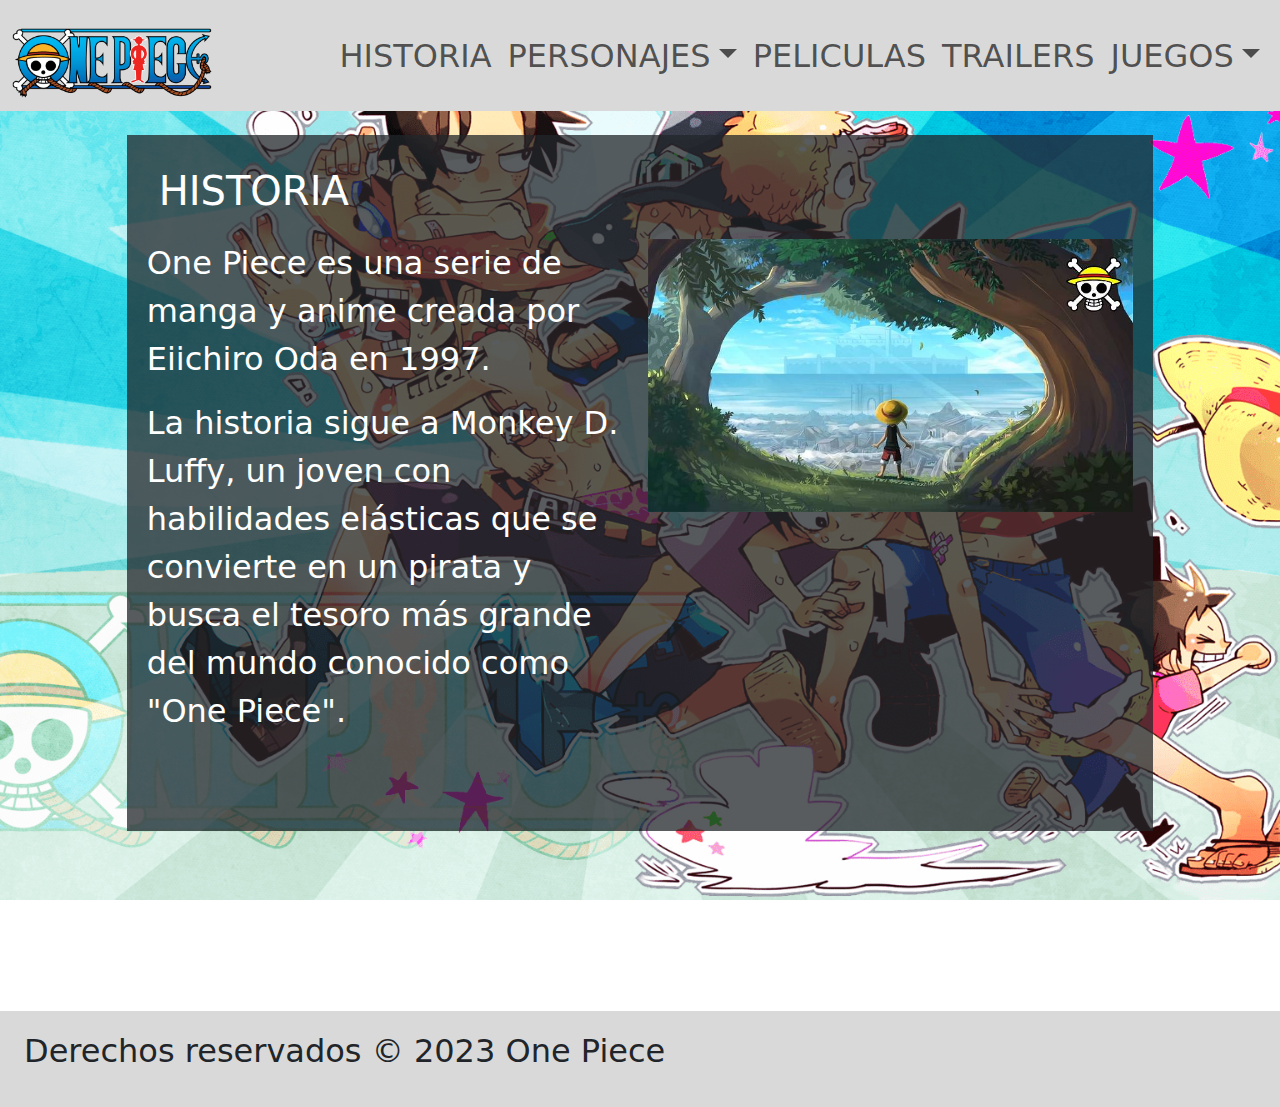
<file: index.html>
<!DOCTYPE html>
<html lang="en">

<head>
    <meta charset="utf-8">
    <meta name="viewport" content="width=device-width, initial-scale=1">
    <title>ONE PIECE</title>
    <link href="bootstrap-5.3.0/css/bootstrap.css" rel="stylesheet">
    <link href="style.css" rel="stylesheet">
    <script src="/bootstrap-5.3.0/js/bootstrap.bundle.js"></script>

</head>

<body class="vh-100 fondo_inicio">

    <header class="sticky-top" style="font-size: xx-large;">
        <nav class="navbar navbar-expand-md navbar-light bg-grey">
            <div class="container-fluid">
                <a class="navbar-brand me-auto" href="index.html"><img src="/imagenes/logo.png"
                        style="width: 200px;"></a>
                <button class="navbar-toggler" type="button" data-bs-toggle="collapse" data-bs-target="#elementos"
                    aria-controls="elementos" aria-expanded="false" aria-label="Toggle navigation">
                    <span class="navbar-toggler-icon"></span>
                </button>
                <div class="collapse navbar-collapse" id="elementos">
                    <ul class="navbar-nav ms-auto mb-2 mb-lg-0">
                        <li class="nav-item">
                            <a class="nav-link" href="index.html">HISTORIA</a>
                        </li>
                        <li class="nav-item dropdown">
                            <ul class="navbar-nav">

                                <a class="nav-link dropdown-toggle" id="menu_desplegable1" role="button"
                                    data-bs-toggle="dropdown" aria-expanded="false">PERSONAJES</a>

                                <ul class="dropdown-menu dropdown-menu-dark" aria-labelledby="menu_desplegable1">
                                    <li><a class="dropdown-item" href="piratas.html">Piratas</a></li>
                                    <li><a class="dropdown-item" href="marines.html">Marines</a></li>
                                    <li><a class="dropdown-item" href="revolucionarios.html">Revolucionarios</a>
                                    </li>
                                </ul>
                            </ul>
                        </li>
                        <li class="nav-item">
                            <a class="nav-link" href="peliculas.html">PELICULAS</a>
                        </li>
                        <li class="nav-item">
                            <a class="nav-link" href="paginas_trailers/trailer0.html">TRAILERS</a>
                        </li>
                        <li class="nav-item dropdown">
                            <ul class="navbar-nav">

                                <a class="nav-link dropdown-toggle" id="menu_desplegable1" role="button"
                                    data-bs-toggle="dropdown" aria-expanded="false">JUEGOS</a>

                                <ul class="dropdown-menu dropdown-menu-dark" aria-labelledby="menu_desplegable1">
                                    <li><a class="dropdown-item" href="quieneres.html">¿QUIEN ERES?</a></li>
                                    <li><a class="dropdown-item" href="recuerda.html">RECUERDA</a></li>
                                </ul>
                            </ul>
                        </li>



                    </ul>
                </div>

            </div>
        </nav>
    </header>
    <main class="min-vh-100  p-4">
        <div class="container-fluid col-10 p-4 bg-dark bg-opacity-75  text-white fs-2">
            <h1 class="p-2">HISTORIA</h1>
            <div class="row">
                <div class="fs-2 col-12 col-lg-6  p-2">
                    <p>
                        One Piece es una serie de manga y anime creada por Eiichiro Oda en 1997.</p>
                    <p> La historia
                        sigue a Monkey D. Luffy, un joven con habilidades elásticas que se convierte en un pirata y
                        busca el
                        tesoro más grande del mundo
                        conocido como "One Piece".
                    </p>
                </div>

                <div class=" col-12 col-lg-6  p-2">
                    <img src="/imagenes/history.jpg" class="img-fluid" alt="...">
                </div>


            </div>

            <br>
        </div>
    </main>



</body>
<footer>
    <div class="container-fluid bg-grey p-4 py-3 " style="font-size: xx-large;">
        <p>Derechos reservados © 2023 One Piece</p>
    </div>
</footer>

</html>
</file>
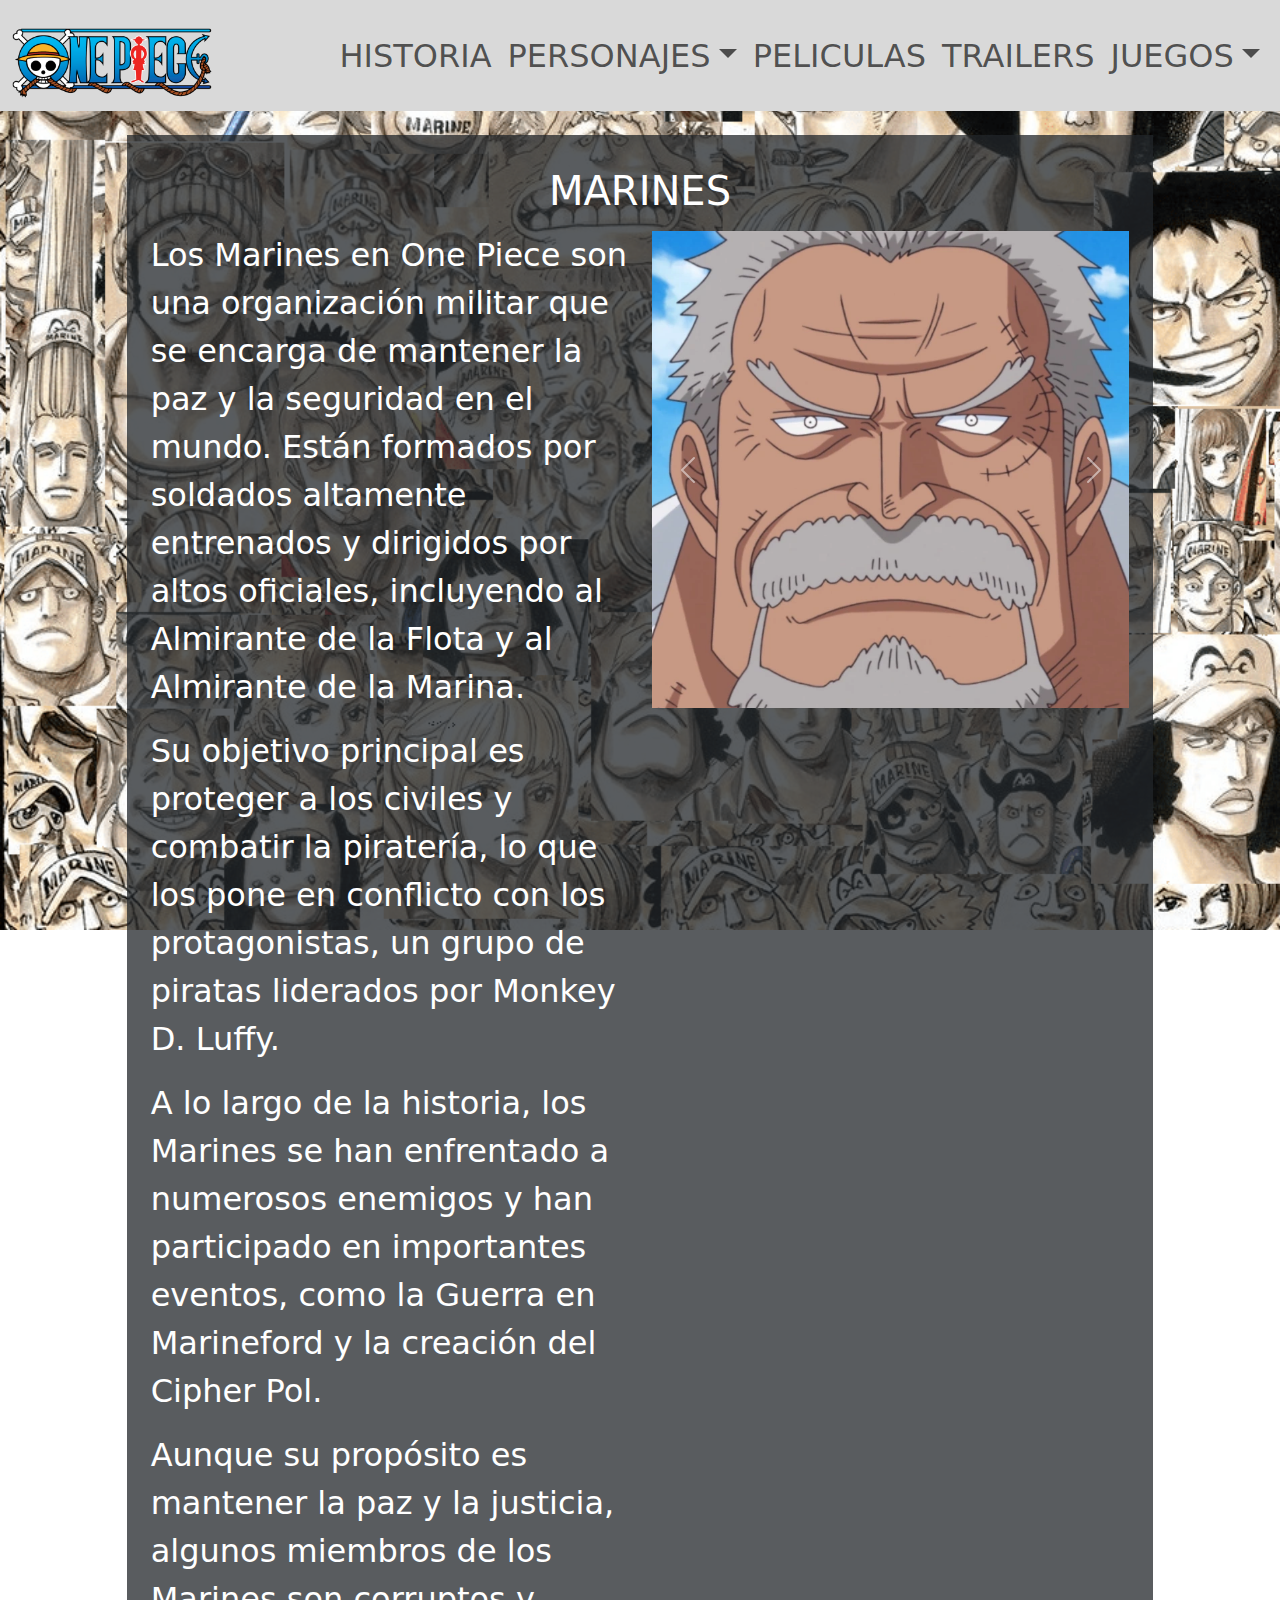
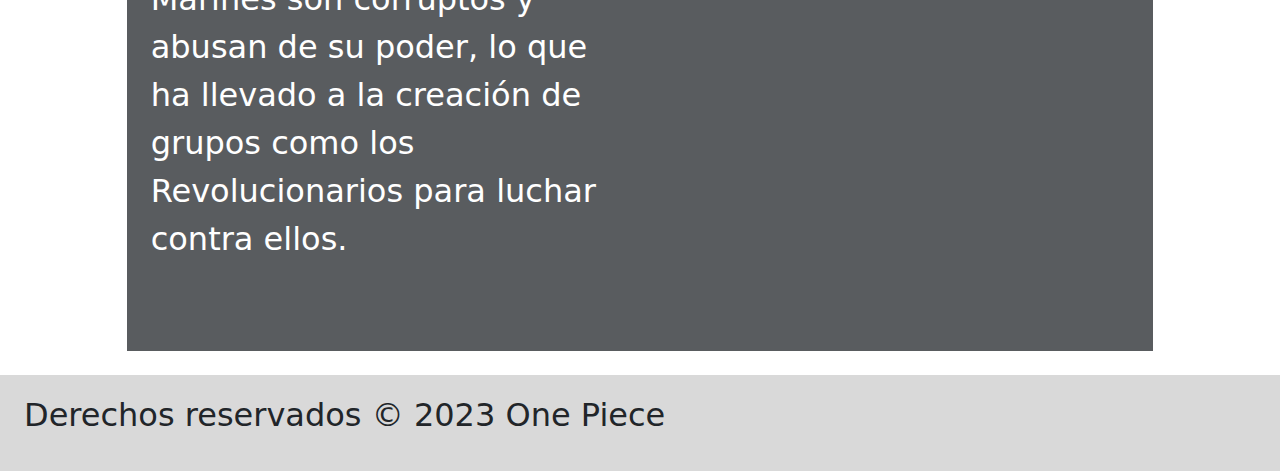
<file: marines.html>
<!DOCTYPE html>
<html lang="en">

<head>
    <meta charset="utf-8">
    <meta name="viewport" content="width=device-width, initial-scale=1">
    <title>ONE PIECE</title>
    <link href="bootstrap-5.3.0/css/bootstrap.css" rel="stylesheet">
    <link href="style.css" rel="stylesheet">
    <script src="/bootstrap-5.3.0/js/bootstrap.bundle.js"></script>


</head>

<body class="vh-100 fondo_marines">

    <header class="sticky-top" style="font-size: xx-large;">
        <nav class="navbar navbar-expand-md navbar-light bg-grey">
            <div class="container-fluid">
                <a class="navbar-brand me-auto" href="index.html"><img src="/imagenes/logo.png"
                        style="width: 200px;"></a>
                <button class="navbar-toggler" type="button" data-bs-toggle="collapse" data-bs-target="#elementos"
                    aria-controls="elementos" aria-expanded="false" aria-label="Toggle navigation">
                    <span class="navbar-toggler-icon"></span>
                </button>
                <div class="collapse navbar-collapse" id="elementos">
                    <ul class="navbar-nav ms-auto mb-2 mb-lg-0">
                        <li class="nav-item">
                            <a class="nav-link" href="index.html">HISTORIA</a>
                        </li>
                        <li class="nav-item dropdown">
                            <ul class="navbar-nav">

                                <a class="nav-link dropdown-toggle" id="menu_desplegable1" role="button"
                                    data-bs-toggle="dropdown" aria-expanded="false">PERSONAJES</a>

                                <ul class="dropdown-menu dropdown-menu-dark" aria-labelledby="menu_desplegable1">
                                    <li><a class="dropdown-item" href="piratas.html">Piratas</a></li>
                                    <li><a class="dropdown-item" href="marines.html">Marines</a></li>
                                    <li><a class="dropdown-item" href="revolucionarios.html">Revolucionarios</a>
                                    </li>
                                </ul>
                            </ul>
                        </li>
                        <li class="nav-item">
                            <a class="nav-link" href="peliculas.html">PELICULAS</a>
                        </li>
                        <li class="nav-item">
                            <a class="nav-link" href="paginas_trailers/trailer0.html">TRAILERS</a>
                        </li>
                        <li class="nav-item dropdown">
                            <ul class="navbar-nav">

                                <a class="nav-link dropdown-toggle" id="menu_desplegable1" role="button"
                                    data-bs-toggle="dropdown" aria-expanded="false">JUEGOS</a>

                                <ul class="dropdown-menu dropdown-menu-dark" aria-labelledby="menu_desplegable1">
                                    <li><a class="dropdown-item" href="quieneres.html">¿QUIEN ERES?</a></li>
                                    <li><a class="dropdown-item" href="recuerda.html">RECUERDA</a></li>
                                </ul>
                            </ul>
                        </li>



                    </ul>
                </div>

            </div>
        </nav>
    </header>
    <main class="min-vh-100  p-4">
        <div class="container-fluid col-10 p-4 bg-dark bg-opacity-75  text-white fs-2">
            <h1 class="p-2 text-center">MARINES</h1>
            <div class="row">
                <div class="col-md-6">
                    <p>
                        Los Marines en One Piece son una organización militar que se encarga de mantener la paz y la
                        seguridad en el mundo.
                        Están formados por soldados altamente entrenados y dirigidos por altos oficiales, incluyendo al
                        Almirante de la Flota y
                        al Almirante de la Marina.
                    </p>
                    <p>
                        Su objetivo principal es proteger a los civiles y combatir la piratería, lo que los pone en
                        conflicto con los
                        protagonistas, un grupo de piratas liderados por Monkey D. Luffy.
                    </p>
                    <p>
                        A lo largo de la historia, los Marines se han enfrentado a numerosos enemigos y han participado
                        en
                        importantes eventos,
                        como la Guerra en Marineford y la creación del Cipher Pol.
                    </p>
                    <p>
                        Aunque su propósito es mantener la paz y la justicia, algunos miembros de los Marines son
                        corruptos
                        y abusan de su
                        poder, lo que ha llevado a la creación de grupos como los Revolucionarios para luchar contra
                        ellos.
                    </p>
                </div>
                <div class="col-md-6 ">
                    <div id="controles_carrusel" class="carousel slide" data-bs-ride="carousel">
                        <div class="carousel-inner">
                            <div class="carousel-item active">
                                <img src="/imagenes/slide_marines/garp.jpg" class="d-block w-100" alt="garp">
                            </div>
                            <div class="carousel-item">
                                <img src="/imagenes/slide_marines/kizaru.jpg" class=" d-block w-100" alt="kizaru">
                            </div>
                            <div class="carousel-item">
                                <img src="/imagenes/slide_marines/kobi.jpg" class="d-block w-100" alt="kobi">
                            </div>
                        </div>
                        <button class="carousel-control-prev" type="button" data-bs-target="#controles_carrusel"
                            data-bs-slide="prev">
                            <span class="carousel-control-prev-icon" aria-hidden="true"></span>
                            <span class="visually-hidden">Previous</span>
                        </button>
                        <button class="carousel-control-next" type="button" data-bs-target="#controles_carrusel"
                            data-bs-slide="next">
                            <span class="carousel-control-next-icon" aria-hidden="true"></span>
                            <span class="visually-hidden">Next</span>
                        </button>

                    </div>

                </div>


            </div>
            <br>


        </div>

    </main>


</body>
<footer>
    <div class="container-fluid bg-grey p-4 py-3 " style="font-size: xx-large;">
        <p>Derechos reservados © 2023 One Piece</p>
    </div>
</footer>

</html>
</file>
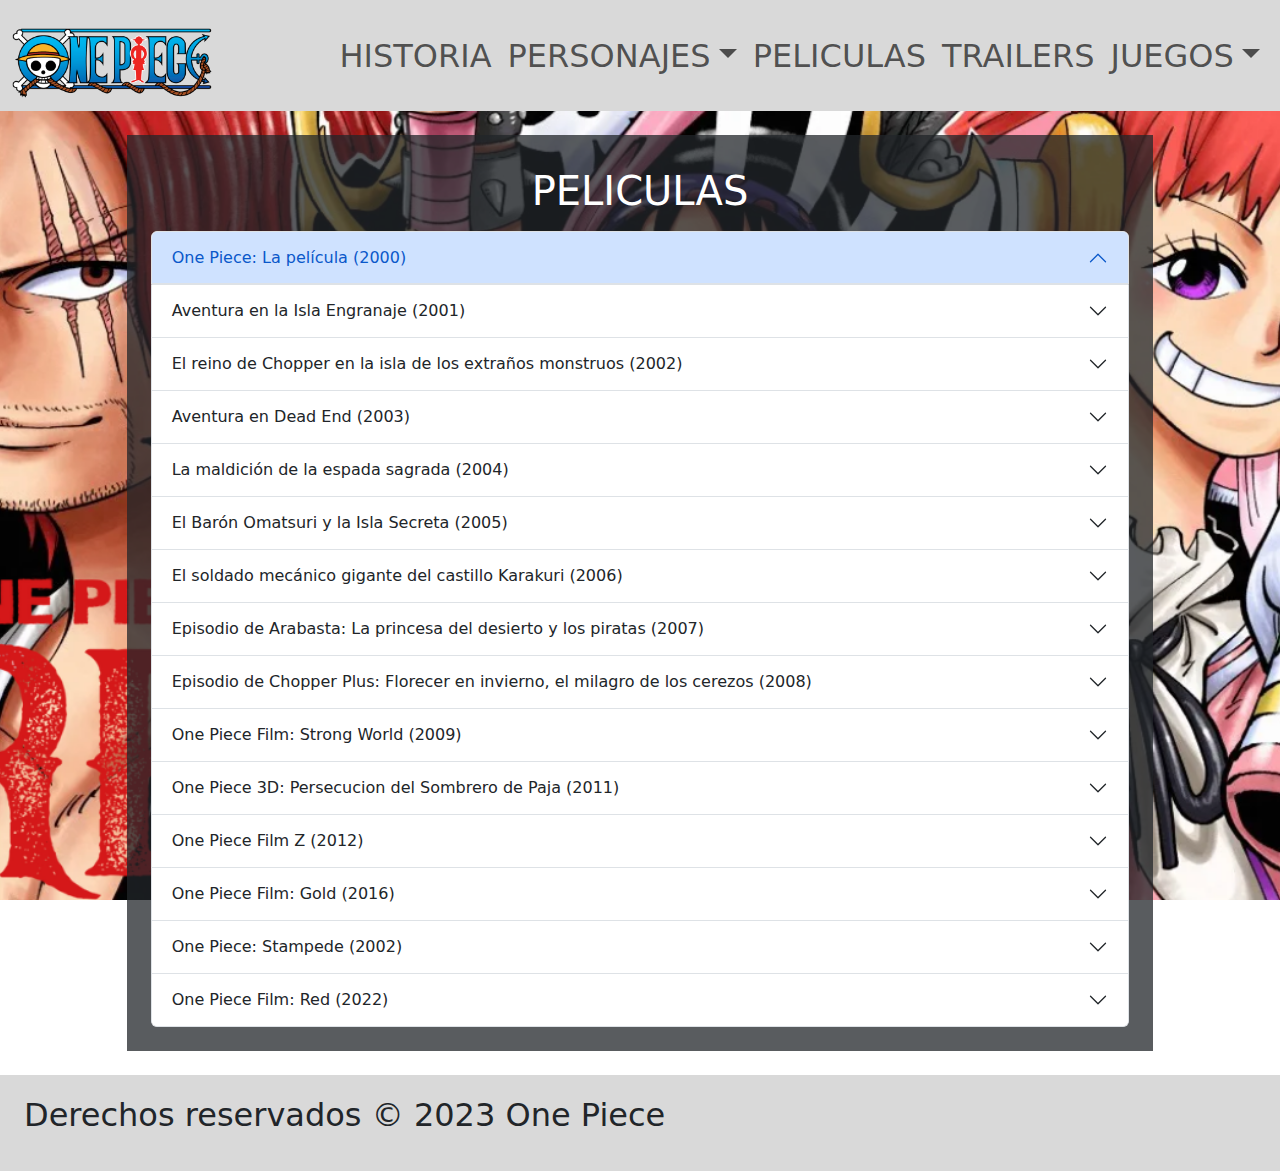
<file: peliculas.html>
<!DOCTYPE html>
<html lang="en">

<head>
    <meta charset="utf-8">
    <meta name="viewport" content="width=device-width, initial-scale=1">
    <title>ONE PIECE</title>
    <link href="bootstrap-5.3.0/css/bootstrap.css" rel="stylesheet">
    <link href="style.css" rel="stylesheet">
    <script src="/bootstrap-5.3.0/js/bootstrap.bundle.js"></script>


</head>

<body class="vh-100 fondo_peliculas">

    <header class="sticky-top" style="font-size: xx-large;">
        <nav class="navbar navbar-expand-md navbar-light bg-grey">
            <div class="container-fluid">
                <a class="navbar-brand me-auto" href="index.html"><img src="/imagenes/logo.png"
                        style="width: 200px;"></a>
                <button class="navbar-toggler" type="button" data-bs-toggle="collapse" data-bs-target="#elementos"
                    aria-controls="elementos" aria-expanded="false" aria-label="Toggle navigation">
                    <span class="navbar-toggler-icon"></span>
                </button>
                <div class="collapse navbar-collapse" id="elementos">
                    <ul class="navbar-nav ms-auto mb-2 mb-lg-0">
                        <li class="nav-item">
                            <a class="nav-link" href="index.html">HISTORIA</a>
                        </li>
                        <li class="nav-item dropdown">
                            <ul class="navbar-nav">

                                <a class="nav-link dropdown-toggle" id="menu_desplegable1" role="button"
                                    data-bs-toggle="dropdown" aria-expanded="false">PERSONAJES</a>

                                <ul class="dropdown-menu dropdown-menu-dark" aria-labelledby="menu_desplegable1">
                                    <li><a class="dropdown-item" href="piratas.html">Piratas</a></li>
                                    <li><a class="dropdown-item" href="marines.html">Marines</a></li>
                                    <li><a class="dropdown-item" href="revolucionarios.html">Revolucionarios</a>
                                    </li>
                                </ul>
                            </ul>
                        </li>
                        <li class="nav-item">
                            <a class="nav-link" href="peliculas.html">PELICULAS</a>
                        </li>
                        <li class="nav-item">
                            <a class="nav-link" href="paginas_trailers/trailer0.html">TRAILERS</a>
                        </li>
                        <li class="nav-item dropdown">
                            <ul class="navbar-nav">

                                <a class="nav-link dropdown-toggle" id="menu_desplegable1" role="button"
                                    data-bs-toggle="dropdown" aria-expanded="false">JUEGOS</a>

                                <ul class="dropdown-menu dropdown-menu-dark" aria-labelledby="menu_desplegable1">
                                    <li><a class="dropdown-item" href="quieneres.html">¿QUIEN ERES?</a></li>
                                    <li><a class="dropdown-item" href="recuerda.html">RECUERDA</a></li>
                                </ul>
                            </ul>
                        </li>



                    </ul>
                </div>

            </div>
        </nav>
    </header>
    <main class="min-vh-100  p-4">
        <div class="container-fluid col-10 p-4 bg-dark bg-opacity-75  text-white fs-2">
            <h1 class="p-2 text-center">PELICULAS</h1>
            <div class="row">
                <div class="accordion" id="acordeon_de_peliculas">
                    <div class="accordion-item ">
                        <h2 class="accordion-header" id="pelicula1">
                            <button class="accordion-button" type="button" data-bs-toggle="collapse"
                                data-bs-target="#pliegue1" aria-expanded="true" aria-controls="pliegue1">
                                One Piece: La película (2000)
                            </button>
                        </h2>
                        <div id="pliegue1" class="accordion-collapse collapse" aria-labelledby="pelicula1"
                            data-bs-parent="#acordeon_de_peliculas">
                            <div class="accordion-body">
                                Había una vez un pirata de oro, Woonan, que obtuvo algo así como un tercio del oro del
                                mundo. No obstante, en pocos años
                                no se supo nada más de él, y se alimentó la leyenda de que desapareció junto con todo su
                                oro camino a una isla remota,
                                que los piratas aún hoy siguen buscando. Intentando obtener ese tesoro, Luffy y sus
                                amigos intentarán impedir que
                                Eldoraggo se haga con el oro de Woonan. Además, de que El drago tiene el poder de una
                                fruta del diablo...
                            </div>
                        </div>
                    </div>
                    <div class="accordion-item">
                        <h2 class="accordion-header" id="pelicula2">
                            <button class="accordion-button collapsed" type="button" data-bs-toggle="collapse"
                                data-bs-target="#pliegue2" aria-expanded="false" aria-controls="pliegue2">
                                Aventura en la Isla Engranaje (2001)
                            </button>
                        </h2>
                        <div id="pliegue2" class="accordion-collapse collapse" aria-labelledby="pelicula2"
                            data-bs-parent="#acordeon_de_peliculas">
                            <div class="accordion-body">
                                A Luffy y compañía les han robado su barco. Cuando descubren que fueron los piratas de
                                Bear King, estos toman a Nami
                                como rehén. La tripulación se dispone a ir a Clockword Island para recuperar su barco y
                                a Nami. Lo más difícil será
                                llegar hasta la isla; esta se encuentra suspendida en el aire por un mecanismo parecido
                                al de un reloj.
                            </div>
                        </div>
                    </div>
                    <div class="accordion-item">
                        <h2 class="accordion-header" id="pelicula3">
                            <button class="accordion-button collapsed" type="button" data-bs-toggle="collapse"
                                data-bs-target="#pliegue3" aria-expanded="false" aria-controls="pliegue3">
                                El reino de Chopper en la isla de los extraños monstruos (2002)
                            </button>
                        </h2>
                        <div id="pliegue3" class="accordion-collapse collapse" aria-labelledby="pelicula3"
                            data-bs-parent="#acordeon_de_peliculas">
                            <div class="accordion-body">
                                La tropa llega a la isla Corona, una isla donde los animales hablan. Los animales hacen
                                a Chopper su nuevo rey. Pero hay
                                unos cazadores humanos que quieren apoderarse de los cuernos que poseen los animales de
                                esa isla, que, al ser
                                consumidos, brindan inmensos poderes. Luffy y sus amigos tienen que defender a los
                                animales de estos cazadores.
                            </div>
                        </div>

                    </div>
                    <div class="accordion-item">
                        <h2 class="accordion-header" id="pelicula4">
                            <button class="accordion-button collapsed" type="button" data-bs-toggle="collapse"
                                data-bs-target="#pliegue4" aria-expanded="false" aria-controls="pliegue4">
                                Aventura en Dead End (2003)
                            </button>
                        </h2>
                        <div id="pliegue4" class="accordion-collapse collapse" aria-labelledby="pelicula4"
                            data-bs-parent="#acordeon_de_peliculas">
                            <div class="accordion-body">
                                La primera de las películas de One Piece lanzadas en el circuito comercial del cine.
                                Luffy y sus amigos arriban a la bahía de Anabaru. El casino local organiza una
                                competencia de piratas en la cual el
                                ganador obtiene una importante suma
                                monetaria, si alcanza la meta. Nami se exalta y convence a todos a participar. Sin
                                embargo, hay una conspiración detrás
                                de la competencia, cuya mente siniestra es Gasparde, un ex comandante militar. Su plan
                                es que todos los piratas lleguen
                                a la base militar, para allí matarlos.
                            </div>
                        </div>

                    </div>
                    <div class="accordion-item">
                        <h2 class="accordion-header" id="pelicula5">
                            <button class="accordion-button collapsed" type="button" data-bs-toggle="collapse"
                                data-bs-target="#pliegue5" aria-expanded="false" aria-controls="pliegue5">
                                La maldición de la espada sagrada (2004)
                            </button>
                        </h2>
                        <div id="pliegue5" class="accordion-collapse collapse" aria-labelledby="pelicula5"
                            data-bs-parent="#acordeon_de_peliculas">
                            <div class="accordion-body">
                                Ahora Luffy y su tripulación van tras la legendaria espada de las siete estrellas. Esta
                                oculta un poder maligno que
                                llenará de oscuridad al mundo si no es detenida. Para colmo, Zoro es vilmente engañado
                                por Saga, un supuesto amigo suyo
                                de la infancia, por lo que enfrentará a sus amigos en esta búsqueda del mencionado
                                tesoro.
                            </div>
                        </div>

                    </div>
                    <div class="accordion-item">
                        <h2 class="accordion-header" id="pelicula6">
                            <button class="accordion-button collapsed" type="button" data-bs-toggle="collapse"
                                data-bs-target="#pliegue6" aria-expanded="false" aria-controls="pliegue6">
                                El Barón Omatsuri y la Isla Secreta (2005)
                            </button>
                        </h2>
                        <div id="pliegue6" class="accordion-collapse collapse" aria-labelledby="pelicula6"
                            data-bs-parent="#acordeon_de_peliculas">
                            <div class="accordion-body">
                                Es la hora de relajarse para los protagonistas. El destino es una isla de recreo en
                                Grand Line, propiedad del barón
                                Omatsuri. Sin embargo, apenas llegan tienen que ir desafiando una serie de retos para
                                llegar a parte donde pueden
                                relajarse. Y cuando todo parece estar bien, se dan cuenta que un aire provoca que todos
                                se peleen entre sí. Robin,
                                Chopper y Luffy, cada uno por su lado, buscan cual es el secreto que esconde esta isla.
                            </div>
                        </div>

                    </div>
                    <div class="accordion-item">
                        <h2 class="accordion-header" id="pelicula7">
                            <button class="accordion-button collapsed" type="button" data-bs-toggle="collapse"
                                data-bs-target="#pliegue7" aria-expanded="false" aria-controls="pliegue7">
                                El soldado mecánico gigante del castillo Karakuri (2006)
                            </button>
                        </h2>
                        <div id="pliegue7" class="accordion-collapse collapse" aria-labelledby="pelicula7"
                            data-bs-parent="#acordeon_de_peliculas">
                            <div class="accordion-body">
                                Durante una tempestad en Grand Line, Luffy y compañía abordan un barco a punto de
                                hundirse, en donde encuentran un gran
                                cofre de tesoro. Atónitos descubren que adentro hay una vieja con dentadura de oro,
                                escondida porque el barco se hundía.
                                En agradecimiento por llevarla a su isla, les ofrece el tesoro legendario la Corona de
                                Oro una vez lleguen. Cuando
                                arriban, aparece el hijo de la vieja y se la lleva de inmediato a la casa sin dejarle
                                decir nada del tesoro. Luffy y los
                                demás no se dan por vencidos e inician la búsqueda.
                            </div>
                        </div>

                    </div>
                    <div class="accordion-item">
                        <h2 class="accordion-header" id="pelicula8">
                            <button class="accordion-button collapsed" type="button" data-bs-toggle="collapse"
                                data-bs-target="#pliegue8" aria-expanded="false" aria-controls="pliegue8">
                                Episodio de Arabasta: La princesa del desierto y los piratas (2007)
                            </button>
                        </h2>
                        <div id="pliegue8" class="accordion-collapse collapse" aria-labelledby="pelicula8"
                            data-bs-parent="#acordeon_de_peliculas">
                            <div class="accordion-body">
                                Esta película es una recopilación del arco de Arabasta.
                            </div>
                        </div>

                    </div>
                    <div class="accordion-item">
                        <h2 class="accordion-header" id="pelicula9">
                            <button class="accordion-button collapsed" type="button" data-bs-toggle="collapse"
                                data-bs-target="#pliegue9" aria-expanded="false" aria-controls="pliegue9">
                                Episodio de Chopper Plus: Florecer en invierno, el milagro de los cerezos (2008)
                            </button>
                        </h2>
                        <div id="pliegue9" class="accordion-collapse collapse" aria-labelledby="pelicula9"
                            data-bs-parent="#acordeon_de_peliculas">
                            <div class="accordion-body">
                                Remake del arco de la isla de Drum.
                            </div>
                        </div>

                    </div>
                    <div class="accordion-item">
                        <h2 class="accordion-header" id="pelicula10">
                            <button class="accordion-button collapsed" type="button" data-bs-toggle="collapse"
                                data-bs-target="#pliegue10" aria-expanded="false" aria-controls="pliegue10">
                                One Piece Film: Strong World (2009)
                            </button>
                        </h2>
                        <div id="pliegue10" class="accordion-collapse collapse" aria-labelledby="pelicula10"
                            data-bs-parent="#acordeon_de_peliculas">
                            <div class="accordion-body">
                                Luffy y sus amigos comienzan su viaje en un bosque que está lleno de monstruos, pero de
                                repente Nami desaparece, dejando
                                un mensaje, y el inicio del equipo en busca de ella, ¿podrán encontrarla o no?

                                20 años después de su huida de Impel Down, el legendario pirata Shiki, el León Dorado,
                                quien perdió una batalla contra
                                Gol D. Roger, vuelve a aparecer causando agitación masiva a los marines. Durante su
                                larga reclusión, fue capaz de
                                encontrar un plan para someter al Gobierno Mundial de rodillas. En su camino a ejecutar
                                su plan, Shiki se cruza con los
                                Piratas del Sombrero de Paja y queda muy impresionado con el conocimiento de Nami de la
                                meteorología, tanto así que él
                                la secuestra para alistarse en su tripulación. Luffy y sus amigos terminan en una tierra
                                extraña poblada de bestias
                                monstruosas, en su desesperada búsqueda de Shiki y Nami.
                            </div>
                        </div>

                    </div>
                    <div class="accordion-item">
                        <h2 class="accordion-header" id="pelicula11">
                            <button class="accordion-button collapsed" type="button" data-bs-toggle="collapse"
                                data-bs-target="#pliegue11" aria-expanded="false" aria-controls="pliegue11">
                                One Piece 3D: Persecucion del Sombrero de Paja (2011)
                            </button>
                        </h2>
                        <div id="pliegue11" class="accordion-collapse collapse" aria-labelledby="pelicula11"
                            data-bs-parent="#acordeon_de_peliculas">
                            <div class="accordion-body">
                                Es la undécima película de One Piece y se establece después de la saga de Thriller Bark
                                y antes de la saga del
                                Archipiélago Sabaody. Esta es la primera película de One Piece que es lanzada en 3D CGI.
                                La película es también la
                                primera película de One Piece desde la película 3 en tener una doble función.
                            </div>
                        </div>

                    </div>
                    <div class="accordion-item">
                        <h2 class="accordion-header" id="pelicula12">
                            <button class="accordion-button collapsed" type="button" data-bs-toggle="collapse"
                                data-bs-target="#pliegue12" aria-expanded="false" aria-controls="pliegue12">
                                One Piece Film Z (2012)
                            </button>
                        </h2>
                        <div id="pliegue12" class="accordion-collapse collapse" aria-labelledby="pelicula12"
                            data-bs-parent="#acordeon_de_peliculas">
                            <div class="accordion-body">
                                One Piece Film Z (ONE PIECE FILM Z Wan Pīsu Firumu Zetto?) (15-12-2012). Esta fue la
                                primera película que se hace tras
                                el salto temporal y en el Nuevo Mundo, en la que los Sombrero de Paja deberán luchar
                                contra su enemigo mas fuerte, un
                                hombre llamado "Z". Se estrenó el 15 de Diciembre de 2012. La película fue dirigida
                                por Tatsuya Nagamine (película 8)
                                y supervisada por Eiichiro Oda, como productor ejecutivo, quien hizo lo mismo con la
                                Película 10, en la que también fue
                                el escritor. Yasutaka Nakata interpreta o escribe el tema principal de la película.
                            </div>
                        </div>

                    </div>
                    <div class="accordion-item">
                        <h2 class="accordion-header" id="pelicula13">
                            <button class="accordion-button collapsed" type="button" data-bs-toggle="collapse"
                                data-bs-target="#pliegue13" aria-expanded="false" aria-controls="pliegue13">
                                One Piece Film: Gold (2016)
                            </button>
                        </h2>
                        <div id="pliegue13" class="accordion-collapse collapse" aria-labelledby="pelicula13"
                            data-bs-parent="#acordeon_de_peliculas">
                            <div class="accordion-body">
                                Los Piratas de Sombrero de Paja visitan Gran Tesoro, el barco más lujoso del mundo, que
                                es considerado un país. Tras
                                hacer varias apuestas en el casino, en su última apuesta Luffy pierde todo el dinero
                                ganado, además de deber dinero
                                prestado del casino, por lo que Gild Tesoro, el dueño del lugar, retiene a Zoro hasta
                                que sus compañeros devuelvan el
                                dinero que deben. Por ello, Luffy y su banda se alía con Carina, miembro de la banda de
                                Tesoro y antigua compañera de
                                robos de Nami, para infiltrarse en el casino y robar la fortuna de Tesoro.
                            </div>
                        </div>

                    </div>
                    <div class="accordion-item">
                        <h2 class="accordion-header" id="pelicula14">
                            <button class="accordion-button collapsed" type="button" data-bs-toggle="collapse"
                                data-bs-target="#pliegue14" aria-expanded="false" aria-controls="pliegue14">
                                One Piece: Stampede (2002)
                            </button>
                        </h2>
                        <div id="pliegue14" class="accordion-collapse collapse" aria-labelledby="pelicula14"
                            data-bs-parent="#acordeon_de_peliculas">
                            <div class="accordion-body">
                                La película tiene lugar durante el Festival Pirata, donde los piratas de todo el mundo
                                se unen a la búsqueda de un gran
                                tesoro, el cual perteneció al antiguo Rey de los Piratas Gol D. Roger si saber la
                                auténtica finalidad de la competición
                                o quien esta detrás de todo.
                            </div>
                        </div>

                    </div>
                    <div class="accordion-item">
                        <h2 class="accordion-header" id="pelicula15">
                            <button class="accordion-button collapsed" type="button" data-bs-toggle="collapse"
                                data-bs-target="#pliegue15" aria-expanded="false" aria-controls="pliegue15">
                                One Piece Film: Red (2022)
                            </button>
                        </h2>
                        <div id="pliegue15" class="accordion-collapse collapse" aria-labelledby="pelicula15"
                            data-bs-parent="#acordeon_de_peliculas">
                            <div class="accordion-body">
                                La tripulación del Sombrero de Paja llega a la isla Elegia para asistir al concierto de
                                la diva más importante y famosa
                                del mundo, Uta, quien es amiga de la infancia de Luffy e hija adoptiva del Emperador del
                                Mar Shanks. Uta quiere crear un
                                mundo donde todos sean felices y terminar con todas las guerras y violencia pero sus
                                métodos no podrían ser más
                                desafortunados.
                            </div>
                        </div>

                    </div>

                </div>

            </div>

        </div>

    </main>


</body>
<footer>
    <div class="container-fluid bg-grey p-4 py-3 " style="font-size: xx-large;">
        <p>Derechos reservados © 2023 One Piece</p>
    </div>
</footer>

</html>
</file>
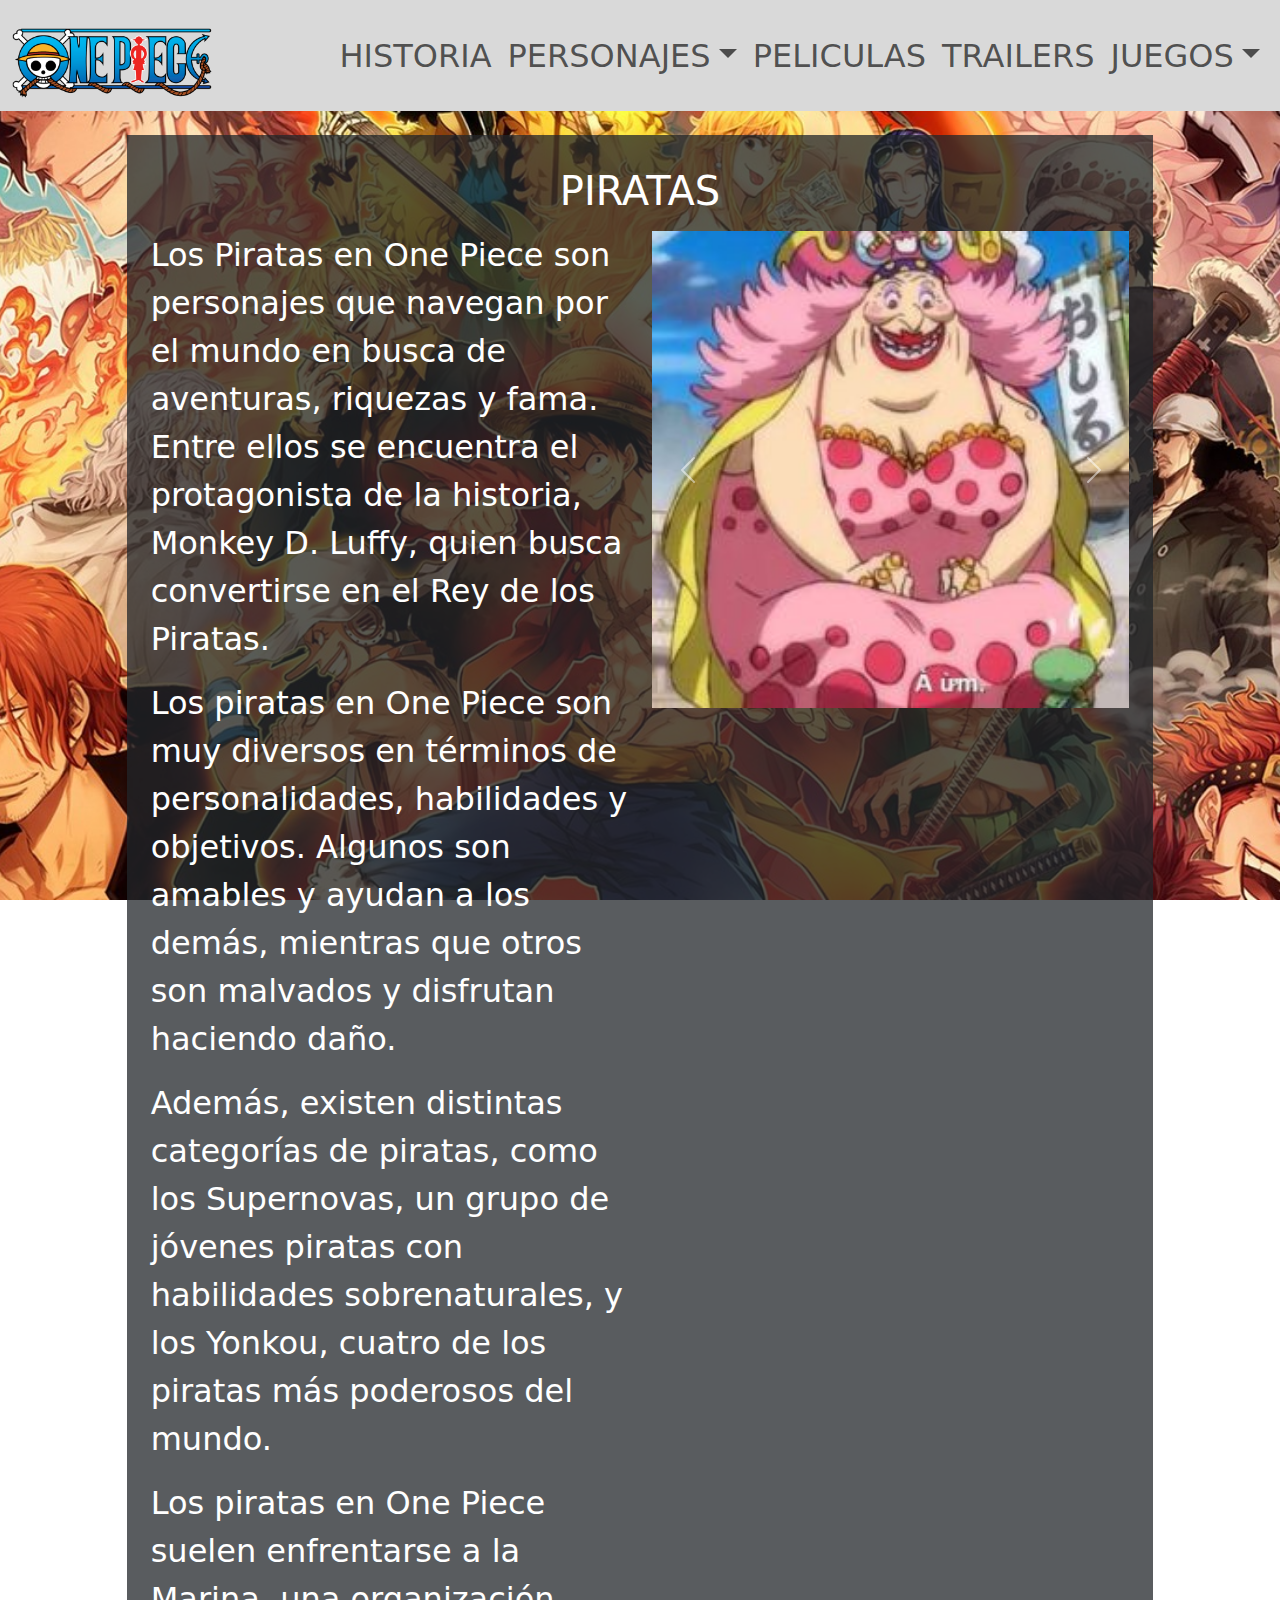
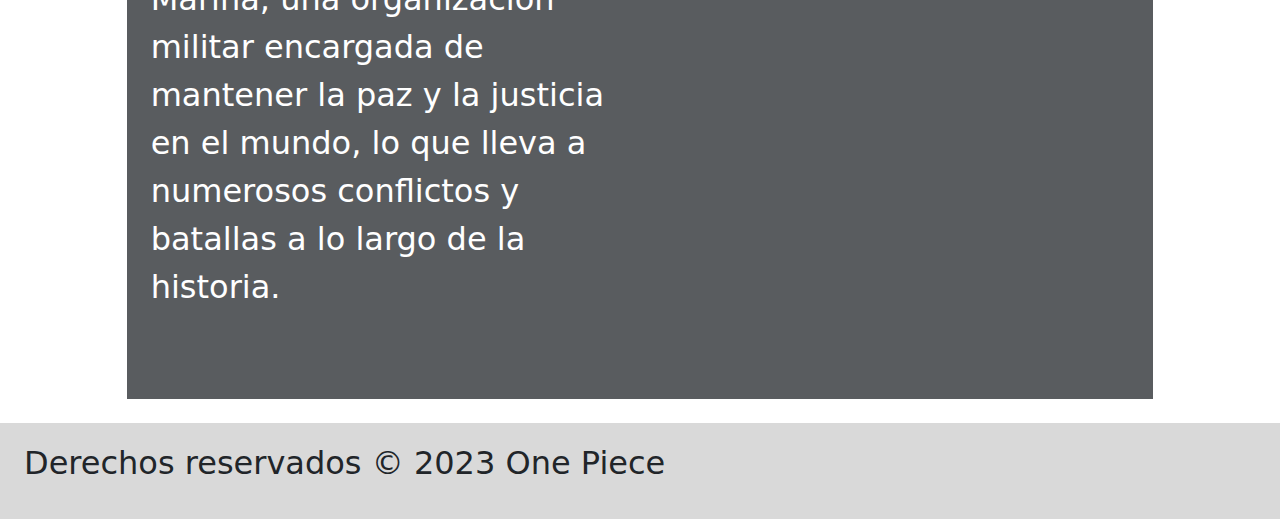
<file: piratas.html>
<!DOCTYPE html>
<html lang="en">

<head>
    <meta charset="utf-8">
    <meta name="viewport" content="width=device-width, initial-scale=1">
    <title>ONE PIECE</title>
    <link href="bootstrap-5.3.0/css/bootstrap.css" rel="stylesheet">
    <link href="style.css" rel="stylesheet">
    <script src="/bootstrap-5.3.0/js/bootstrap.bundle.js"></script>


</head>

<body class="vh-100 fondo_piratas">

    <header class="sticky-top" style="font-size: xx-large;">
        <nav class="navbar navbar-expand-md navbar-light bg-grey">
            <div class="container-fluid">
                <a class="navbar-brand me-auto" href="index.html"><img src="/imagenes/logo.png"
                        style="width: 200px;"></a>
                <button class="navbar-toggler" type="button" data-bs-toggle="collapse" data-bs-target="#elementos"
                    aria-controls="elementos" aria-expanded="false" aria-label="Toggle navigation">
                    <span class="navbar-toggler-icon"></span>
                </button>
                <div class="collapse navbar-collapse" id="elementos">
                    <ul class="navbar-nav ms-auto mb-2 mb-lg-0">
                        <li class="nav-item">
                            <a class="nav-link" href="index.html">HISTORIA</a>
                        </li>
                        <li class="nav-item dropdown">
                            <ul class="navbar-nav">

                                <a class="nav-link dropdown-toggle" id="menu_desplegable1" role="button"
                                    data-bs-toggle="dropdown" aria-expanded="false">PERSONAJES</a>

                                <ul class="dropdown-menu dropdown-menu-dark" aria-labelledby="menu_desplegable1">
                                    <li><a class="dropdown-item" href="piratas.html">Piratas</a></li>
                                    <li><a class="dropdown-item" href="marines.html">Marines</a></li>
                                    <li><a class="dropdown-item" href="revolucionarios.html">Revolucionarios</a>
                                    </li>
                                </ul>
                            </ul>
                        </li>
                        <li class="nav-item">
                            <a class="nav-link" href="peliculas.html">PELICULAS</a>
                        </li>
                        <li class="nav-item">
                            <a class="nav-link" href="paginas_trailers/trailer0.html">TRAILERS</a>
                        </li>
                        <li class="nav-item dropdown">
                            <ul class="navbar-nav">

                                <a class="nav-link dropdown-toggle" id="menu_desplegable1" role="button"
                                    data-bs-toggle="dropdown" aria-expanded="false">JUEGOS</a>

                                <ul class="dropdown-menu dropdown-menu-dark" aria-labelledby="menu_desplegable1">
                                    <li><a class="dropdown-item" href="quieneres.html">¿QUIEN ERES?</a></li>
                                    <li><a class="dropdown-item" href="recuerda.html">RECUERDA</a></li>
                                </ul>
                            </ul>
                        </li>



                    </ul>
                </div>

            </div>
        </nav>
    </header>
    <main class="min-vh-100  p-4">
        <div class="container-fluid col-10 p-4 bg-dark bg-opacity-75  text-white fs-2">
            <h1 class="p-2 text-center">PIRATAS</h1>
            <div class="row">
                <div class="col-md-6">
                    <p>
                        Los Piratas en One Piece son personajes que navegan por el mundo en busca de aventuras, riquezas
                        y
                        fama. Entre ellos se
                        encuentra el protagonista de la historia, Monkey D. Luffy, quien busca convertirse en el Rey de
                        los
                        Piratas.
                    </p>

                    <p>Los piratas en One Piece son muy diversos en términos de personalidades, habilidades y objetivos.
                        Algunos son amables y
                        ayudan a los demás, mientras que otros son malvados y disfrutan haciendo daño.
                    </p>

                    <p>Además, existen distintas categorías de piratas, como los Supernovas, un grupo de jóvenes piratas
                        con habilidades
                        sobrenaturales, y los Yonkou, cuatro de los piratas más poderosos del mundo.
                    </p>

                    <p>Los piratas en One Piece suelen enfrentarse a la Marina, una organización militar encargada de
                        mantener la paz y la
                        justicia en el mundo, lo que lleva a numerosos conflictos y batallas a lo largo de la historia.
                    </p>


                </div>
                <div class="col-md-6 ">
                    <div id="controles_carrusel" class="carousel slide" data-bs-ride="carousel">
                        <div class="carousel-inner">
                            <div class="carousel-item active">
                                <img src="/imagenes/slide_piratas/big_mum.jpg" class="d-block w-100" alt="big mum">
                            </div>
                            <div class="carousel-item">
                                <img src="/imagenes/slide_piratas/kaido.jpg" class="d-block w-100" alt="kaido">
                            </div>
                            <div class="carousel-item">
                                <img src="/imagenes/slide_piratas/barbablanca.jpg" class="d-block w-100"
                                    alt="barbablanca">
                            </div>
                        </div>
                        <button class="carousel-control-prev" type="button" data-bs-target="#controles_carrusel"
                            data-bs-slide="prev">
                            <span class="carousel-control-prev-icon" aria-hidden="true"></span>
                            <span class="visually-hidden">Previous</span>
                        </button>
                        <button class="carousel-control-next" type="button" data-bs-target="#controles_carrusel"
                            data-bs-slide="next">
                            <span class="carousel-control-next-icon" aria-hidden="true"></span>
                            <span class="visually-hidden">Next</span>
                        </button>

                    </div>

                </div>


            </div>
            <br>


        </div>
    </main>


</body>
<footer>
    <div class="container-fluid bg-grey p-4 py-3 " style="font-size: xx-large;">
        <p>Derechos reservados © 2023 One Piece</p>
    </div>
</footer>

</html>
</file>
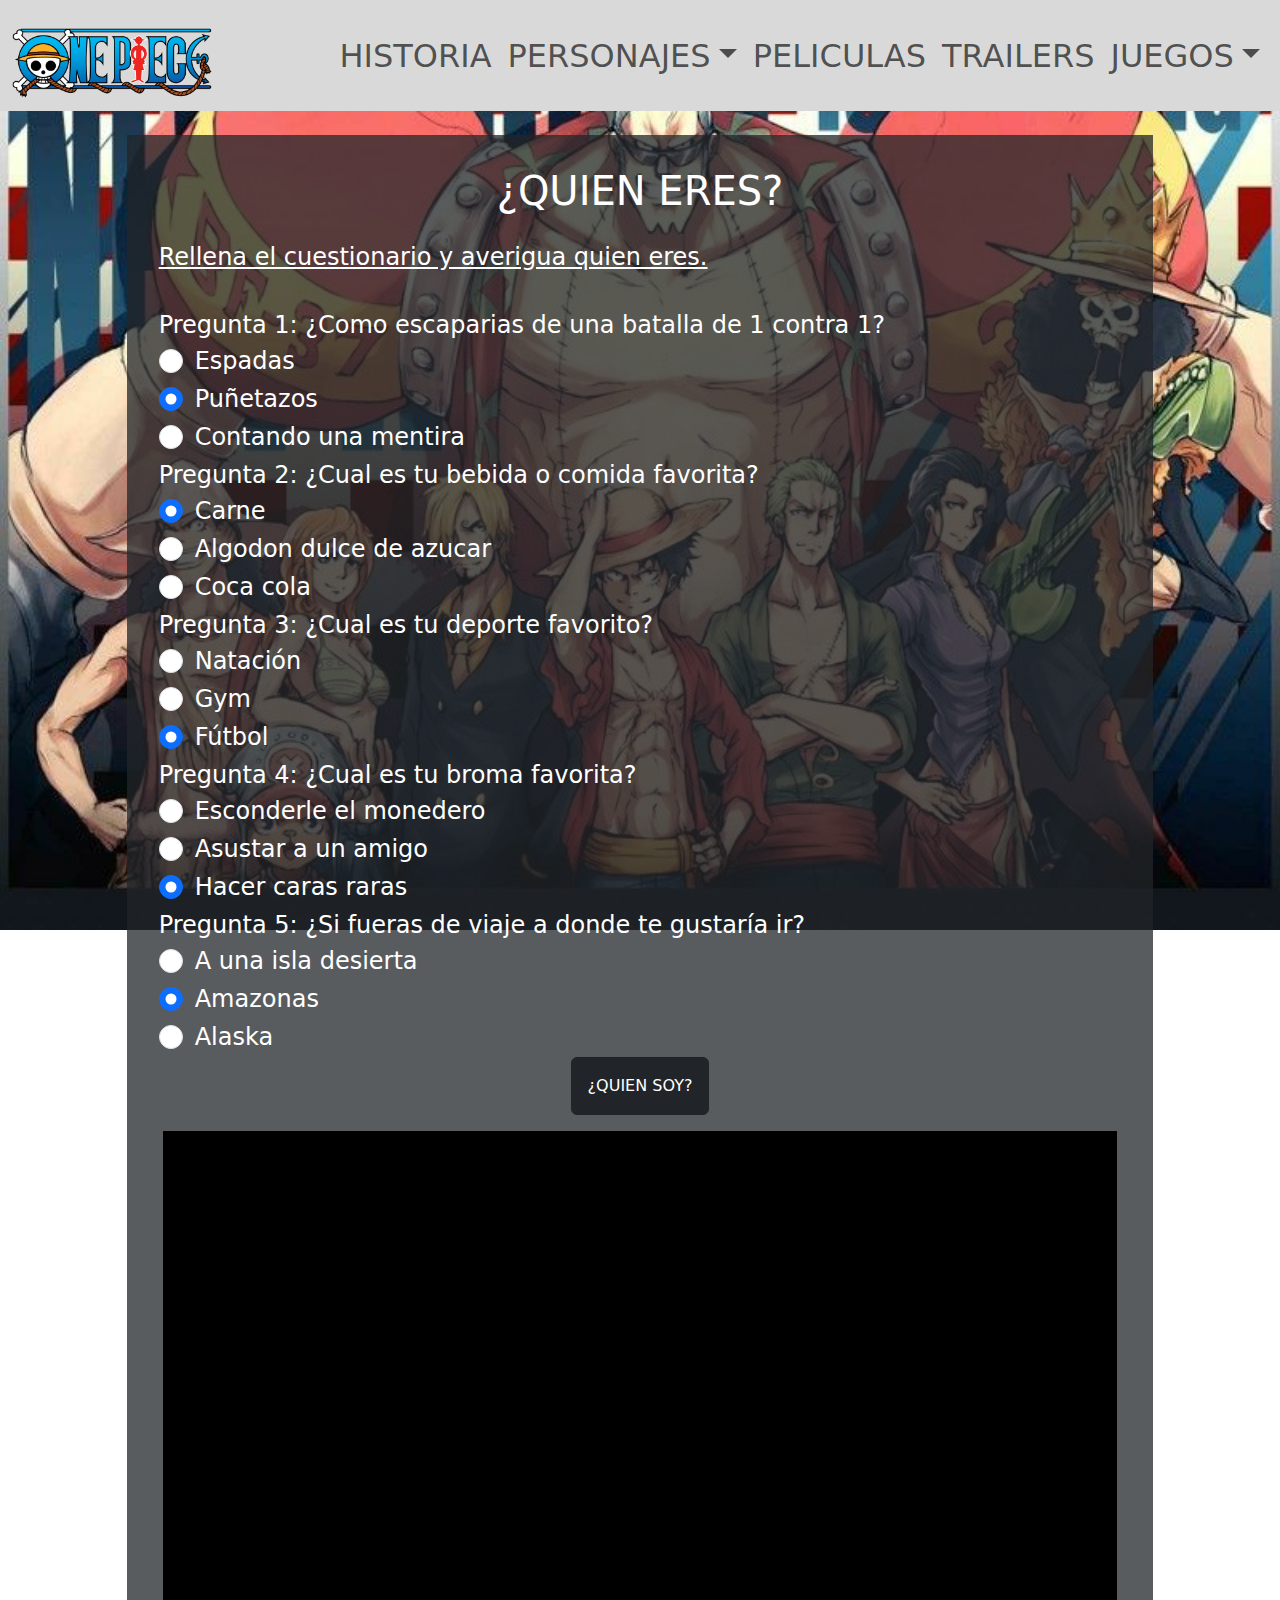
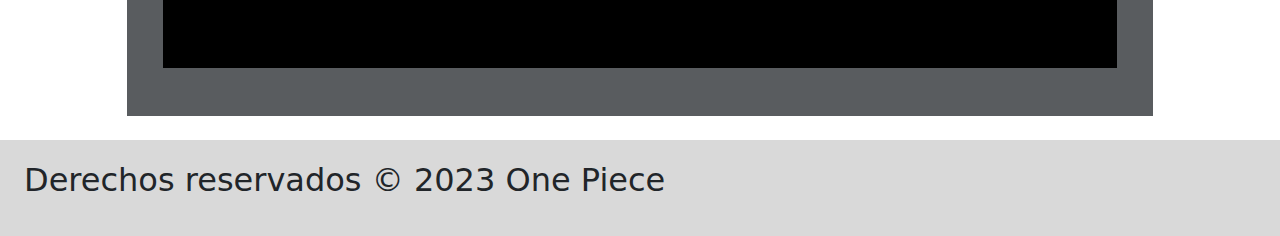
<file: quieneres.html>
<!DOCTYPE html>
<html lang="en">

<head>
    <meta charset="utf-8">
    <meta name="viewport" content="width=device-width, initial-scale=1">
    <title>ONE PIECE</title>
    <link href="bootstrap-5.3.0/css/bootstrap.css" rel="stylesheet">
    <link href="style.css" rel="stylesheet">
    <script src="/bootstrap-5.3.0/js/bootstrap.bundle.js"></script>
    <script src="quiensoy.js"></script>

</head>

<body class="vh-100 fondo_quieneres">

    <header class="sticky-top" style="font-size: xx-large;">
        <nav class="navbar navbar-expand-md navbar-light bg-grey">
            <div class="container-fluid">
                <a class="navbar-brand me-auto" href="index.html"><img src="/imagenes/logo.png"
                        style="width: 200px;"></a>
                <button class="navbar-toggler" type="button" data-bs-toggle="collapse" data-bs-target="#elementos"
                    aria-controls="elementos" aria-expanded="false" aria-label="Toggle navigation">
                    <span class="navbar-toggler-icon"></span>
                </button>
                <div class="collapse navbar-collapse" id="elementos">
                    <ul class="navbar-nav ms-auto mb-2 mb-lg-0">
                        <li class="nav-item">
                            <a class="nav-link" href="index.html">HISTORIA</a>
                        </li>
                        <li class="nav-item dropdown">
                            <ul class="navbar-nav">

                                <a class="nav-link dropdown-toggle" id="menu_desplegable1" role="button"
                                    data-bs-toggle="dropdown" aria-expanded="false">PERSONAJES</a>

                                <ul class="dropdown-menu dropdown-menu-dark" aria-labelledby="menu_desplegable1">
                                    <li><a class="dropdown-item" href="piratas.html">Piratas</a></li>
                                    <li><a class="dropdown-item" href="marines.html">Marines</a></li>
                                    <li><a class="dropdown-item" href="revolucionarios.html">Revolucionarios</a>
                                    </li>
                                </ul>
                            </ul>
                        </li>
                        <li class="nav-item">
                            <a class="nav-link" href="peliculas.html">PELICULAS</a>
                        </li>
                        <li class="nav-item">
                            <a class="nav-link" href="paginas_trailers/trailer0.html">TRAILERS</a>
                        </li>
                        <li class="nav-item dropdown">
                            <ul class="navbar-nav">

                                <a class="nav-link dropdown-toggle" id="menu_desplegable1" role="button"
                                    data-bs-toggle="dropdown" aria-expanded="false">JUEGOS</a>

                                <ul class="dropdown-menu dropdown-menu-dark" aria-labelledby="menu_desplegable1">
                                    <li><a class="dropdown-item" href="quieneres.html">¿QUIEN ERES?</a></li>
                                    <li><a class="dropdown-item" href="recuerda.html">RECUERDA</a></li>
                                </ul>
                            </ul>
                        </li>



                    </ul>
                </div>

            </div>
        </nav>
    </header>
    <main class="min-vh-100  p-4">
        <div class="container-fluid col-10 p-4 bg-dark bg-opacity-75  text-white">
            <h1 class="p-2 text-center">¿QUIEN ERES?</h1>
            <p class="p-2  fs-4 text-decoration-underline">Rellena el cuestionario y averigua quien eres.</p>
            <div class="p-2  fs-4">
                <form>
                    <div class="form-group">
                        <label>Pregunta 1: ¿Como escaparias de una batalla de 1 contra 1?</label>
                        <div class="form-check">
                            <input type="radio" class="form-check-input" id="radio1" name="pregunta1" value="0.5">
                            <label class="form-check-label" for="radio1">Espadas</label>
                        </div>
                        <div class="form-check">
                            <input type="radio" class="form-check-input" id="radio2" name="pregunta1" value="0.8"
                                checked>
                            <label class=" form-check-label" for="radio2">Puñetazos</label>
                        </div>
                        <div class="form-check">
                            <input type="radio" class="form-check-input" id="radio3" name="pregunta1" value="0.3">

                            <label class="form-check-label">Contando una mentira</label>
                        </div>
                    </div>
                    <div class="form-group">
                        <label>Pregunta 2: ¿Cual es tu bebida o comida favorita?</label>
                        <div class="form-check">
                            <input type="radio" class="form-check-input" id="radio4" name="pregunta2" value="0.8"
                                checked>
                            <label class="form-check-label" for="radio1">Carne</label>
                        </div>
                        <div class="form-check">
                            <input type="radio" class="form-check-input" id="radio5" name="pregunta2" value="0.3">

                            <label class=" form-check-label" for="radio2">Algodon dulce de azucar</label>
                        </div>
                        <div class="form-check">
                            <input type="radio" class="form-check-input" id="radio6" name="pregunta2" value="0.5">

                            <label class="form-check-label">Coca cola</label>
                        </div>
                    </div>
                    <div class="form-group">
                        <label>Pregunta 3: ¿Cual es tu deporte favorito? </label>
                        <div class="form-check">
                            <input type="radio" class="form-check-input" id="radio7" name="pregunta3" value="0.3">
                            <label class="form-check-label" for="radio1">Natación</label>
                        </div>
                        <div class="form-check">
                            <input type="radio" class="form-check-input" id="radio8" name="pregunta3" value="0.5">

                            <label class=" form-check-label" for="radio2">Gym</label>
                        </div>
                        <div class="form-check">
                            <input type="radio" class="form-check-input" id="radio9" name="pregunta3" value="0.8"
                                checked>

                            <label class="form-check-label" checked>Fútbol</label>
                        </div>
                    </div>
                    <div class="form-group">
                        <label>Pregunta 4: ¿Cual es tu broma favorita?</label>
                        <div class="form-check">
                            <input type="radio" class="form-check-input" id="radio10" name="pregunta4" value="0.5">
                            <label class="form-check-label" for="radio1">Esconderle el monedero</label>
                        </div>
                        <div class="form-check">
                            <input type="radio" class="form-check-input" id="radio11" name="pregunta4" value="0.3">

                            <label class=" form-check-label" for="radio2">Asustar a un amigo</label>
                        </div>
                        <div class="form-check">
                            <input type="radio" class="form-check-input" id="radio12" name="pregunta4" value="0.8"
                                checked>

                            <label class="form-check-label">Hacer caras raras</label>
                        </div>
                    </div>
                    <div class="form-group">
                        <label>Pregunta 5: ¿Si fueras de viaje a donde te gustaría ir?</label>
                        <div class="form-check">
                            <input type="radio" class="form-check-input" id="radio13" name="pregunta5" value="0.5">
                            <label class="form-check-label" for="radio1">A una
                                isla desierta</label>
                        </div>
                        <div class="form-check">
                            <input type="radio" class="form-check-input" id="radio14" name="pregunta5" value="0.8"
                                checked>

                            <label class=" form-check-label" for="radio2">Amazonas</label>
                        </div>
                        <div class="form-check">
                            <input type="radio" class="form-check-input" id="radio15" name="pregunta5" value="0.3">

                            <label class="form-check-label">Alaska</label>
                        </div>
                        <div class="align-items-center text-center">
                            <button id="envio_form" type="button" class=" p-3 btn btn-dark"
                                onclick="quiensoy(this);">¿QUIEN
                                SOY?</button>
                        </div>
                </form>
                <div class="row rounded  d-block p-2">
                    <img id="soy" src="imagenes/black_answer.jpg" class="rounded mx-auto d-block p-2" alt="piratas" />
                </div>
            </div>

        </div>
    </main>



</body>
<footer>
    <div class="container-fluid bg-grey p-4 py-3 " style="font-size: xx-large;">
        <p>Derechos reservados © 2023 One Piece</p>
    </div>
</footer>

</html>
</file>
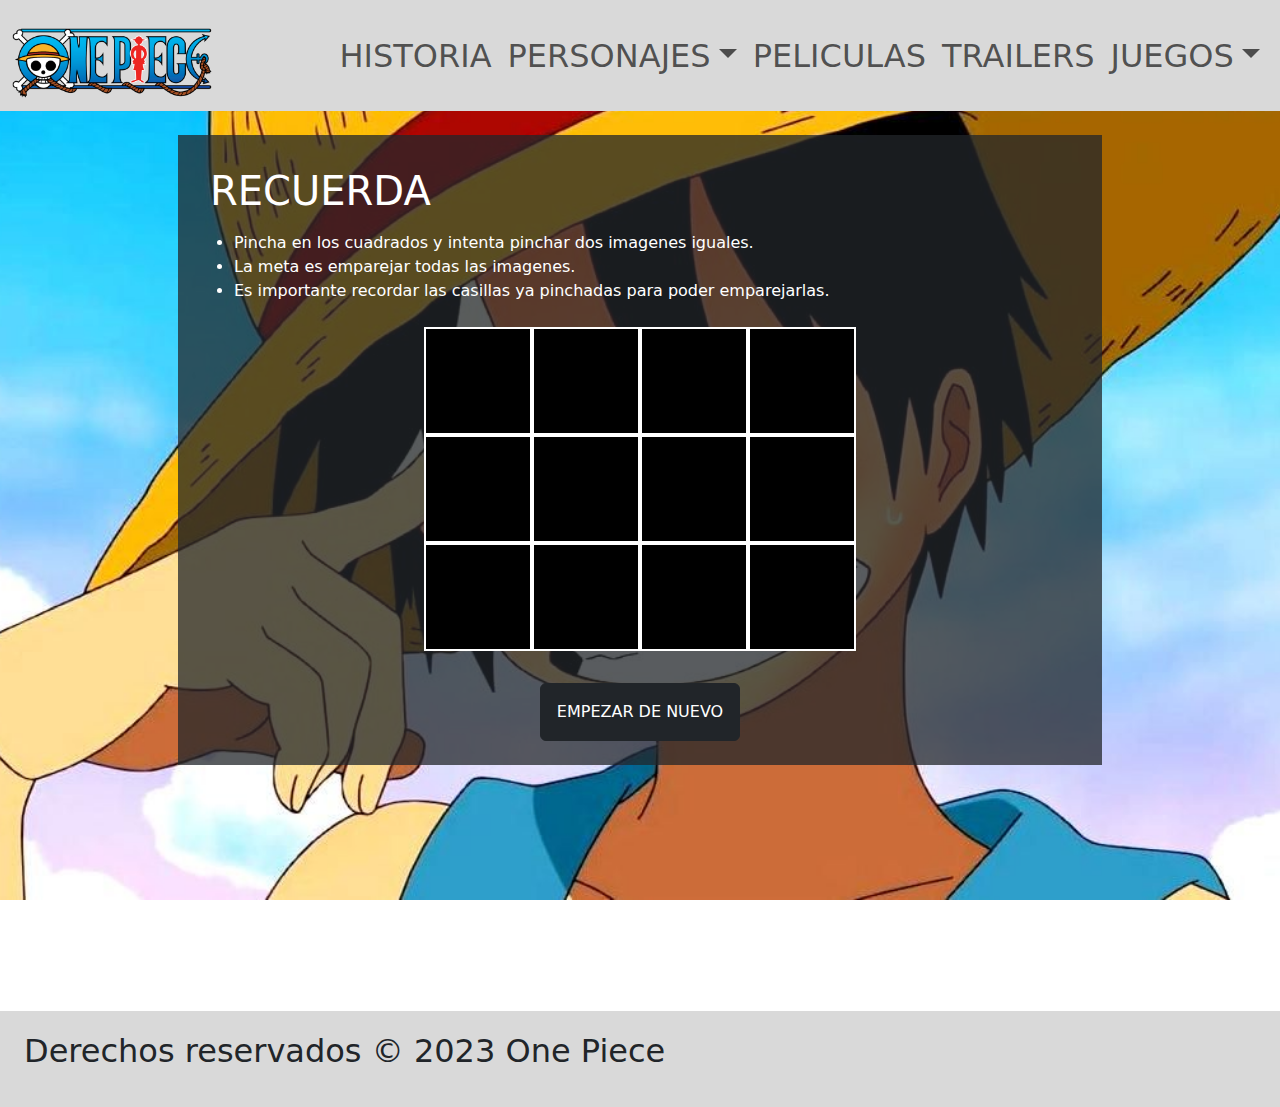
<file: recuerda.html>
<!DOCTYPE html>
<html lang="en">

<head>
    <meta charset="utf-8">
    <meta name="viewport" content="width=device-width, initial-scale=1">
    <title>ONE PIECE</title>
    <link href="bootstrap-5.3.0/css/bootstrap.css" rel="stylesheet">
    <link href="style.css" rel="stylesheet">
    <script src="/bootstrap-5.3.0/js/bootstrap.bundle.js"></script>
    <script src="recuerdame.js"></script>


</head>

<body class="vh-100 fondo_recuerda">
    <header class="sticky-top" style="font-size: xx-large;">
        <nav class="navbar navbar-expand-md navbar-light bg-grey">
            <div class="container-fluid">
                <a class="navbar-brand me-auto" href="index.html"><img src="/imagenes/logo.png"
                        style="width: 200px;"></a>
                <button class="navbar-toggler" type="button" data-bs-toggle="collapse" data-bs-target="#elementos"
                    aria-controls="elementos" aria-expanded="false" aria-label="Toggle navigation">
                    <span class="navbar-toggler-icon"></span>
                </button>
                <div class="collapse navbar-collapse" id="elementos">
                    <ul class="navbar-nav ms-auto mb-2 mb-lg-0">
                        <li class="nav-item">
                            <a class="nav-link" href="index.html">HISTORIA</a>
                        </li>
                        <li class="nav-item dropdown">
                            <ul class="navbar-nav">

                                <a class="nav-link dropdown-toggle" id="menu_desplegable1" role="button"
                                    data-bs-toggle="dropdown" aria-expanded="false">PERSONAJES</a>

                                <ul class="dropdown-menu dropdown-menu-dark" aria-labelledby="menu_desplegable1">
                                    <li><a class="dropdown-item" href="piratas.html">Piratas</a></li>
                                    <li><a class="dropdown-item" href="marines.html">Marines</a></li>
                                    <li><a class="dropdown-item" href="revolucionarios.html">Revolucionarios</a>
                                    </li>
                                </ul>
                            </ul>
                        </li>
                        <li class="nav-item">
                            <a class="nav-link" href="peliculas.html">PELICULAS</a>
                        </li>
                        <li class="nav-item">
                            <a class="nav-link" href="paginas_trailers/trailer0.html">TRAILERS</a>
                        </li>
                        <li class="nav-item dropdown">
                            <ul class="navbar-nav">

                                <a class="nav-link dropdown-toggle" id="menu_desplegable1" role="button"
                                    data-bs-toggle="dropdown" aria-expanded="false">JUEGOS</a>

                                <ul class="dropdown-menu dropdown-menu-dark" aria-labelledby="menu_desplegable1">
                                    <li><a class="dropdown-item" href="quieneres.html">¿QUIEN ERES?</a></li>
                                    <li><a class="dropdown-item" href="recuerda.html">RECUERDA</a></li>
                                </ul>
                            </ul>
                        </li>



                    </ul>
                </div>

            </div>
        </nav>
    </header>
    <main class="min-vh-100  p-4">
        <div class="container-fluid w-75  p-4 bg-dark bg-opacity-75  text-white">
            <h1 class="p-2">RECUERDA</h1>
            <ul>
                <li>
                    Pincha en los cuadrados y intenta pinchar dos imagenes iguales.
                </li>
                <li>
                    La meta es emparejar todas las imagenes.
                </li>
                <li>
                    Es importante recordar las casillas ya pinchadas para poder emparejarlas.
                </li>
            </ul>
            


            <div class=" container-fluid p-2 ">

                <div class=" row justify-content-md-center">
                    <div class="col-sm-4 col-md-2 oculto celda_recuerda" valor="1" onclick=" pareja(this);"></div>
                    <div class="col-sm-4 col-md-2 oculto celda_recuerda" valor="2" onclick="pareja(this);"></div>
                    <div class="col-sm-4 col-md-2 oculto celda_recuerda" valor="4" onclick="pareja(this);"></div>
                    <div class="col-sm-4 col-md-2 oculto celda_recuerda" valor="3" onclick="pareja(this);"></div>
                </div>
                <div class=" row justify-content-md-center">
                    <div class="col-sm-4 col-md-2  oculto celda_recuerda" valor="3" onclick="pareja(this);"></div>
                    <div class="col-sm-4 col-md-2 oculto celda_recuerda" valor="0" onclick="pareja(this);"></div>
                    <div class="col-sm-4 col-md-2 oculto  celda_recuerda" valor="2" onclick="pareja(this);"></div>
                    <div class="col-sm-4 col-md-2 oculto celda_recuerda" valor="1" onclick="pareja(this);"></div>
                </div>
                <div class=" row justify-content-md-center">
                    <div class="col-sm-4 col-md-2 oculto celda_recuerda" valor="4" onclick="pareja(this);"></div>
                    <div class="col-sm-4 col-md-2 oculto celda_recuerda" valor="5" onclick="pareja(this);"></div>
                    <div class="col-sm-4 col-md-2 oculto celda_recuerda" valor="5" onclick="pareja(this);"></div>
                    <div class="col-sm-4 col-md-2  oculto celda_recuerda" valor="0" onclick="pareja(this);"></div>
                </div>
            </div>
            <br>
            <form action="recuerda.html">

                <div class="align-items-center text-center">
                    <button id="reseteo" type="submit" class=" p-3 btn btn-dark">EMPEZAR DE NUEVO</button>
                </div>
            </form>

        </div>
    </main>



</body>
<footer>
    <div class="container-fluid bg-grey p-4 py-3 " style="font-size: xx-large;">
        <p>Derechos reservados © 2023 One Piece</p>
    </div>
</footer>

</html>
</file>
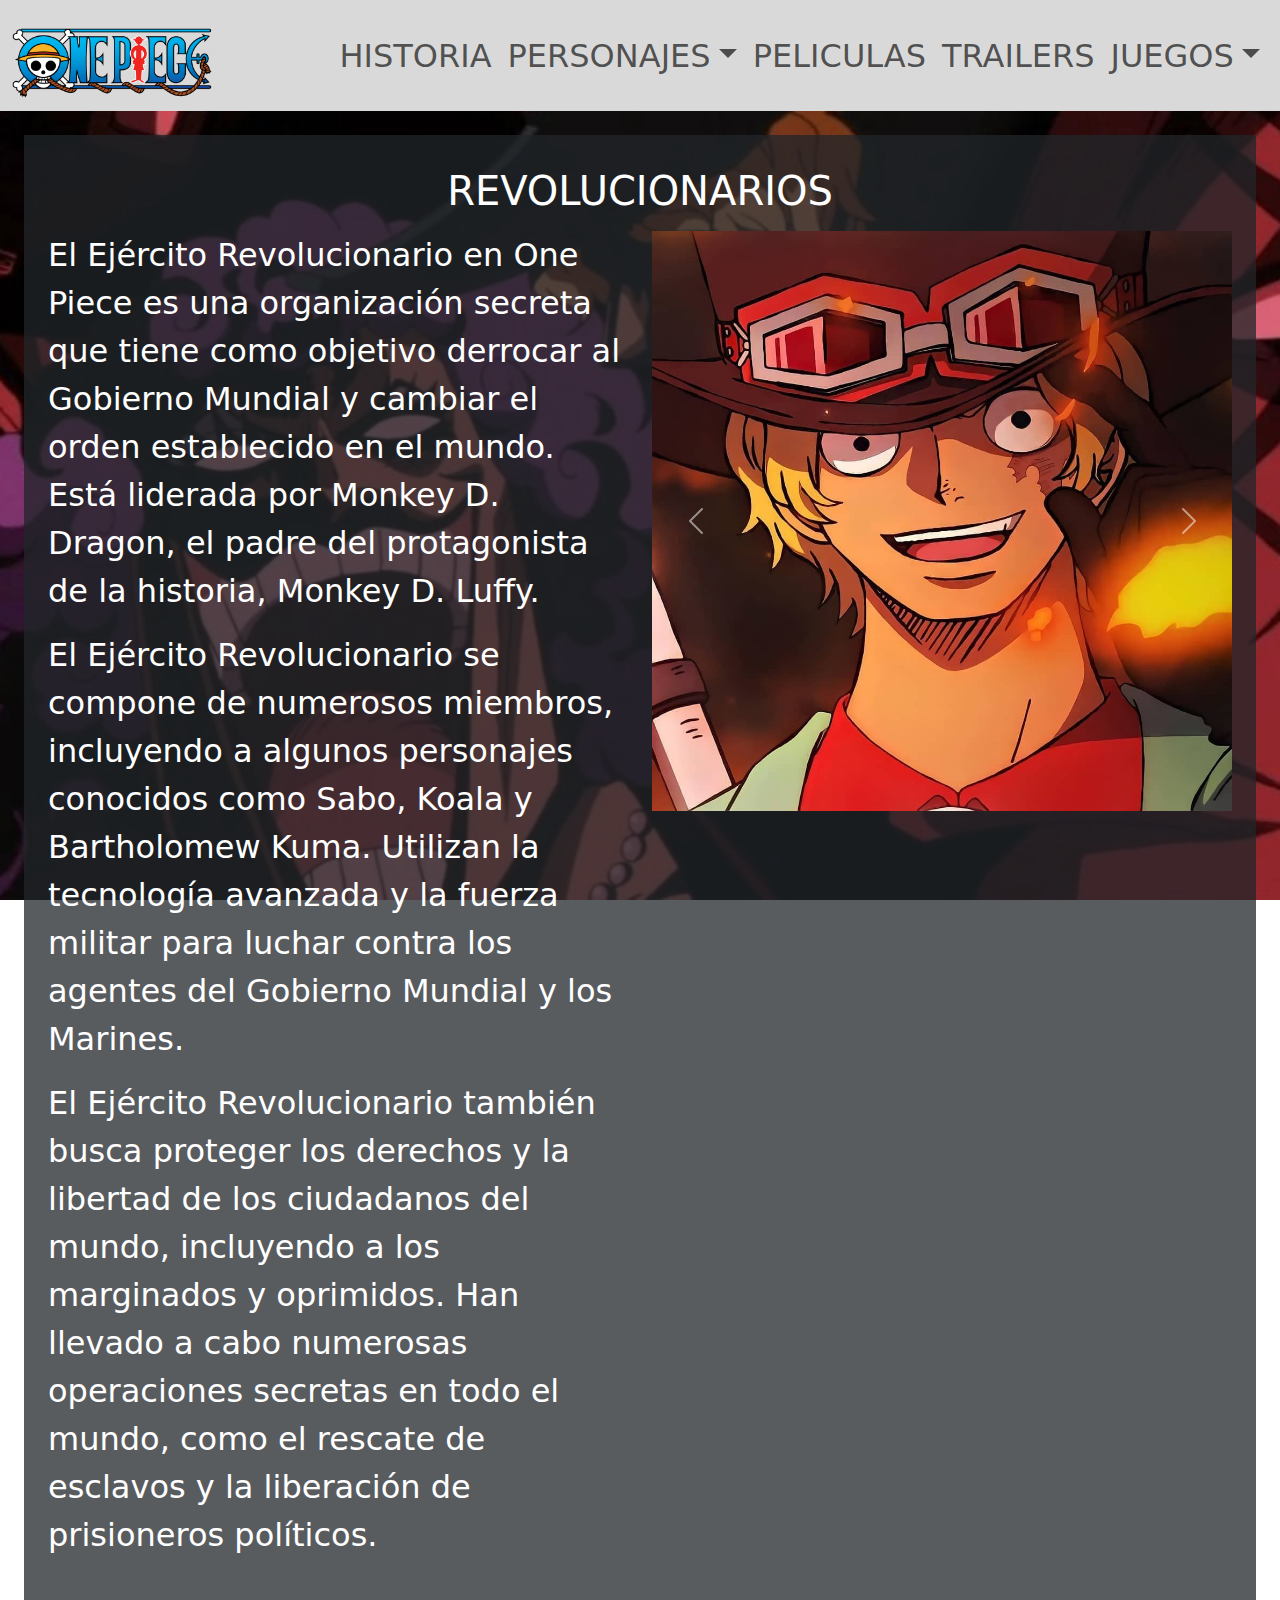
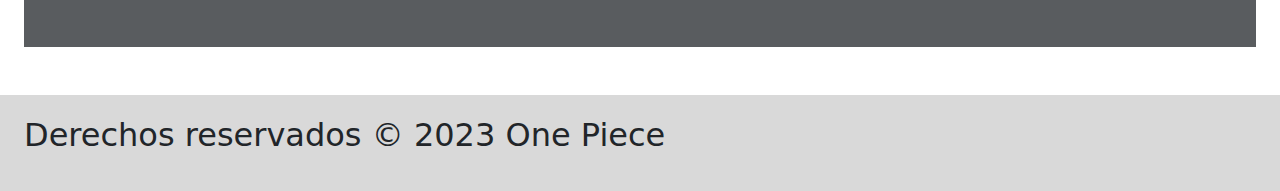
<file: revolucionarios.html>
<!DOCTYPE html>
<html lang="en">

<head>
    <meta charset="utf-8">
    <meta name="viewport" content="width=device-width, initial-scale=1">
    <title>ONE PIECE</title>
    <link href="bootstrap-5.3.0/css/bootstrap.css" rel="stylesheet">
    <link href="style.css" rel="stylesheet">
    <script src="/bootstrap-5.3.0/js/bootstrap.bundle.js"></script>
</head>

<body class="vh-100 fondo_revolucionarios">
    <header class="sticky-top" style="font-size: xx-large;">
        <nav class="navbar navbar-expand-md navbar-light bg-grey">
            <div class="container-fluid">
                <a class="navbar-brand me-auto" href="index.html"><img src="/imagenes/logo.png"
                        style="width: 200px;"></a>
                <button class="navbar-toggler" type="button" data-bs-toggle="collapse" data-bs-target="#elementos"
                    aria-controls="elementos" aria-expanded="false" aria-label="Toggle navigation">
                    <span class="navbar-toggler-icon"></span>
                </button>
                <div class="collapse navbar-collapse" id="elementos">
                    <ul class="navbar-nav ms-auto mb-2 mb-lg-0">
                        <li class="nav-item">
                            <a class="nav-link" href="index.html">HISTORIA</a>
                        </li>
                        <li class="nav-item dropdown">
                            <ul class="navbar-nav">

                                <a class="nav-link dropdown-toggle" id="menu_desplegable1" role="button"
                                    data-bs-toggle="dropdown" aria-expanded="false">PERSONAJES</a>

                                <ul class="dropdown-menu dropdown-menu-dark" aria-labelledby="menu_desplegable1">
                                    <li><a class="dropdown-item" href="piratas.html">Piratas</a></li>
                                    <li><a class="dropdown-item" href="marines.html">Marines</a></li>
                                    <li><a class="dropdown-item" href="revolucionarios.html">Revolucionarios</a>
                                    </li>
                                </ul>
                            </ul>
                        </li>
                        <li class="nav-item">
                            <a class="nav-link" href="peliculas.html">PELICULAS</a>
                        </li>
                        <li class="nav-item">
                            <a class="nav-link" href="paginas_trailers/trailer0.html">TRAILERS</a>
                        </li>
                        <li class="nav-item dropdown">
                            <ul class="navbar-nav">

                                <a class="nav-link dropdown-toggle" id="menu_desplegable1" role="button"
                                    data-bs-toggle="dropdown" aria-expanded="false">JUEGOS</a>

                                <ul class="dropdown-menu dropdown-menu-dark" aria-labelledby="menu_desplegable1">
                                    <li><a class="dropdown-item" href="quieneres.html">¿QUIEN ERES?</a></li>
                                    <li><a class="dropdown-item" href="recuerda.html">RECUERDA</a></li>
                                </ul>
                            </ul>
                        </li>



                    </ul>
                </div>

            </div>
        </nav>
    </header>
    <main class="min-vh-100  p-4">
        <div class="container-fluid col-12 p-4 bg-dark bg-opacity-75  text-white fs-2">
            <h1 class="p-2 text-center  ">REVOLUCIONARIOS</h1>
            <div class="row">
                <div class="col-md-6">
                    <p>El Ejército Revolucionario en One Piece es una organización secreta que tiene como objetivo
                        derrocar
                        al Gobierno Mundial
                        y cambiar el orden establecido en el mundo. Está liderada por Monkey D. Dragon, el padre del
                        protagonista de la
                        historia, Monkey D. Luffy.
                    </p>

                    <p>
                        El Ejército Revolucionario se compone de numerosos miembros, incluyendo a algunos personajes
                        conocidos como Sabo, Koala
                        y Bartholomew Kuma. Utilizan la tecnología avanzada y la fuerza militar para luchar contra los
                        agentes del Gobierno
                        Mundial y los Marines.
                    </p>

                    <p>El Ejército Revolucionario también busca proteger los derechos y la libertad de los ciudadanos
                        del
                        mundo, incluyendo a
                        los marginados y oprimidos. Han llevado a cabo numerosas operaciones secretas en todo el mundo,
                        como
                        el rescate de
                        esclavos y la liberación de prisioneros políticos.
                    </p>



                </div>
                <div class="col-md-6 ">
                    <div id="controles_carrusel" class="carousel slide" data-bs-ride="carousel">
                        <div class="carousel-inner">
                            <div class="carousel-item active">
                                <img src="/imagenes/slide_revolucionarios/sabo.jpg" class="d-block w-100" alt="...">
                            </div>
                            <div class="carousel-item">
                                <img src="/imagenes/slide_revolucionarios/ivankov.jpg" class="d-block w-100" alt="...">
                            </div>
                            <div class="carousel-item">
                                <img src="/imagenes/slide_revolucionarios/koala.jpg" class="d-block w-100" alt="...">
                            </div>
                        </div>
                        <button class="carousel-control-prev" type="button" data-bs-target="#controles_carrusel"
                            data-bs-slide="prev">
                            <span class="carousel-control-prev-icon" aria-hidden="true"></span>
                            <span class="visually-hidden">Previous</span>
                        </button>
                        <button class="carousel-control-next" type="button" data-bs-target="#controles_carrusel"
                            data-bs-slide="next">
                            <span class="carousel-control-next-icon" aria-hidden="true"></span>
                            <span class="visually-hidden">Next</span>
                        </button>

                    </div>

                </div>


            </div>
            <br>


        </div>
        <br>
        </div>
    </main>


</body>
<footer>
    <div class="container-fluid bg-grey p-4 py-3 " style="font-size: xx-large;">
        <p>Derechos reservados © 2023 One Piece</p>
    </div>
</footer>

</html>
</file>
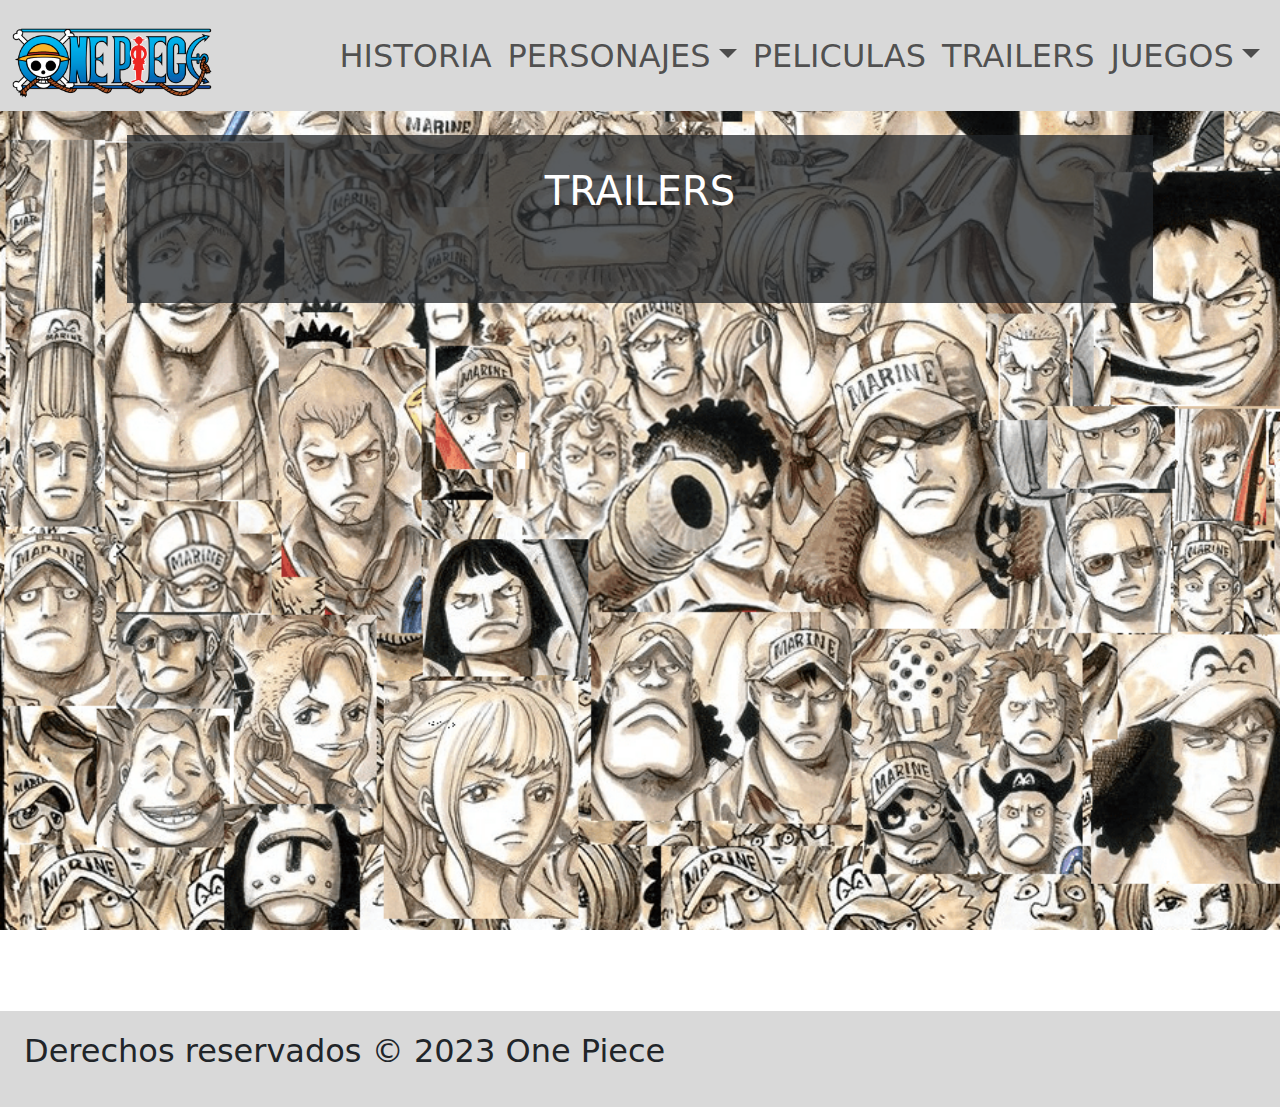
<file: trailers.html>
<!DOCTYPE html>
<html lang="en">

<head>
    <meta charset="utf-8">
    <meta name="viewport" content="width=device-width, initial-scale=1">
    <title>ONE PIECE</title>
    <link href="bootstrap-5.3.0/css/bootstrap.css" rel="stylesheet">
    <link href="style.css" rel="stylesheet">
    <script src="/bootstrap-5.3.0/js/bootstrap.bundle.js"></script>


</head>

<body class="vh-100 fondo_marines">

    <!-- Aqui ponemos los elementos del menu -->
    <header class="sticky-top" style="font-size: xx-large;">
        <nav class="navbar navbar-expand-md navbar-light bg-grey">
            <div class="container-fluid">
                <a class="navbar-brand me-auto" href="index.html"><img src="/imagenes/logo.png"
                        style="width: 200px;"></a>
                <button class="navbar-toggler" type="button" data-bs-toggle="collapse" data-bs-target="#elementos"
                    aria-controls="elementos" aria-expanded="false" aria-label="Toggle navigation">
                    <span class="navbar-toggler-icon"></span>
                </button>
                <!-- Aqui ponemos los elementos del menu -->
                <div class="collapse navbar-collapse" id="elementos">
                    <ul class="navbar-nav ms-auto mb-2 mb-lg-0">
                        <li class="nav-item">
                            <a class="nav-link" href="index.html">HISTORIA</a>
                        </li>
                        <li class="nav-item dropdown">
                            <ul class="navbar-nav">

                                <a class="nav-link dropdown-toggle" id="menu_desplegable1" role="button"
                                    data-bs-toggle="dropdown" aria-expanded="false">PERSONAJES</a>

                                <ul class="dropdown-menu dropdown-menu-dark" aria-labelledby="menu_desplegable1">
                                    <li><a class="dropdown-item" href="piratas.html">Piratas</a></li>
                                    <li><a class="dropdown-item" href="marines.html">Marines</a></li>
                                    <li><a class="dropdown-item" href="revolucionarios.html">Revolucionarios</a>
                                    </li>
                                </ul>
                            </ul>
                        </li>
                        <li class="nav-item">
                            <a class="nav-link" href="peliculas.html">PELICULAS</a>
                        </li>
                        <li class="nav-item">
                            <a class="nav-link" href="trailers.html">TRAILERS</a>
                        </li>
                        <li class="nav-item dropdown">
                            <ul class="navbar-nav">

                                <a class="nav-link dropdown-toggle" id="menu_desplegable1" role="button"
                                    data-bs-toggle="dropdown" aria-expanded="false">JUEGOS</a>

                                <ul class="dropdown-menu dropdown-menu-dark" aria-labelledby="menu_desplegable1">
                                    <li><a class="dropdown-item" href="quieneres.html">¿QUIEN ERES?</a></li>
                                    <li><a class="dropdown-item" href="recuerda.html">RECUERDA</a></li>
                                </ul>
                            </ul>
                        </li>



                    </ul>
                </div>

            </div>
        </nav>
    </header>

    <main class="min-vh-100  p-4">
        <div class="container-fluid col-10 p-4 bg-dark bg-opacity-75  text-white fs-2">
            <h1 class="p-2 text-center">TRAILERS</h1>
            <div class="row">



            </div>
            <br>


        </div>

    </main>


</body>
<footer>
    <div class="container-fluid bg-grey p-4 py-3 " style="font-size: xx-large;">
        <p>Derechos reservados © 2023 One Piece</p>
    </div>
</footer>

</html>
</file>
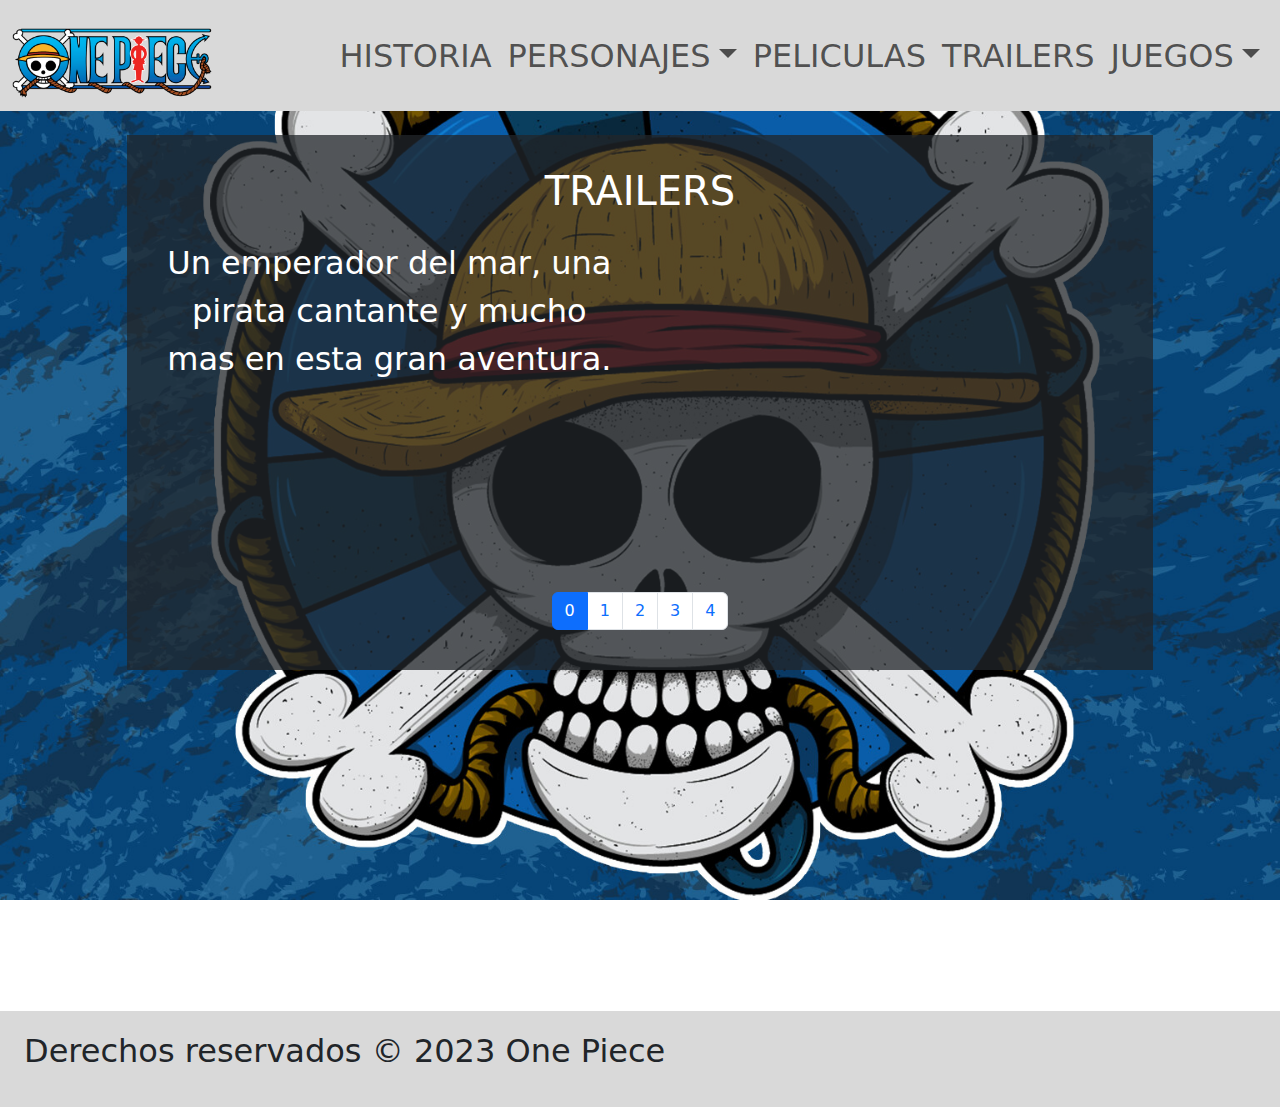
<file: paginas_trailers/trailer0.html>
<!DOCTYPE html>
<html lang="en">

<head>
    <meta charset="utf-8">
    <meta name="viewport" content="width=device-width, initial-scale=1">
    <title>ONE PIECE</title>
    <link href="../bootstrap-5.3.0/css/bootstrap.css" rel="stylesheet">
    <link href="../style.css" rel="stylesheet">
    <script src="../bootstrap-5.3.0/js/bootstrap.bundle.js"></script>

</head>

<body class="vh-100 fondo_trailers">

    <header class="sticky-top" style="font-size: xx-large;">
        <nav class="navbar navbar-expand-md navbar-light bg-grey">
            <div class="container-fluid">
                <a class="navbar-brand me-auto" href="index.html"><img src="/imagenes/logo.png"
                        style="width: 200px;"></a>
                <button class="navbar-toggler" type="button" data-bs-toggle="collapse" data-bs-target="#elementos"
                    aria-controls="elementos" aria-expanded="false" aria-label="Toggle navigation">
                    <span class="navbar-toggler-icon"></span>
                </button>
                <div class="collapse navbar-collapse" id="elementos">
                    <ul class="navbar-nav ms-auto mb-2 mb-lg-0">
                        <li class="nav-item">
                            <a class="nav-link" href="../index.html">HISTORIA</a>
                        </li>
                        <li class="nav-item dropdown">
                            <ul class="navbar-nav">

                                <a class="nav-link dropdown-toggle" id="menu_desplegable1" role="button"
                                    data-bs-toggle="dropdown" aria-expanded="false">PERSONAJES</a>

                                <ul class="dropdown-menu dropdown-menu-dark" aria-labelledby="menu_desplegable1">
                                    <li><a class="dropdown-item" href="../piratas.html">Piratas</a></li>
                                    <li><a class="dropdown-item" href="../marines.html">Marines</a></li>
                                    <li><a class="dropdown-item" href="../revolucionarios.html">Revolucionarios</a>
                                    </li>
                                </ul>
                            </ul>
                        </li>
                        <li class="nav-item">
                            <a class="nav-link" href="../peliculas.html">PELICULAS</a>
                        </li>
                        <li class="nav-item">
                            <a class="nav-link" href="trailer0.html">TRAILERS</a>
                        </li>
                        <li class="nav-item dropdown">
                            <ul class="navbar-nav">

                                <a class="nav-link dropdown-toggle" id="menu_desplegable1" role="button"
                                    data-bs-toggle="dropdown" aria-expanded="false">JUEGOS</a>

                                <ul class="dropdown-menu dropdown-menu-dark" aria-labelledby="menu_desplegable1">
                                    <li><a class="dropdown-item" href="../quieneres.html">¿QUIEN ERES?</a></li>
                                    <li><a class="dropdown-item" href="../recuerda.html">RECUERDA</a></li>
                                </ul>
                            </ul>
                        </li>



                    </ul>
                </div>

            </div>
        </nav>
    </header>

    <main class="min-vh-100  p-4">
        <div class="container-fluid col-10 p-4 bg-dark bg-opacity-75  text-white fs-2">
            <h1 class="p-2 text-center">TRAILERS</h1>
            <div class="row">


                <div class="col-md-6">
                    <p class="p-2 text-center">Un emperador del mar, una pirata cantante y mucho mas en esta gran
                        aventura.
                    </p>
                </div>
                <div class="col-md-6">
                    <iframe width="100%" height="300" src="https://www.youtube.com/embed/ClFUH11eJng"
                        title="One Piece Film Red: Tráiler español oficial HD" frameborder="0"
                        allow="accelerometer; autoplay; clipboard-write; encrypted-media; gyroscope; picture-in-picture; web-share"
                        allowfullscreen>
                    </iframe>
                </div>

            </div>
            <br>
            <nav aria-label="Trailers">
                <ul class="pagination justify-content-center">

                    <li class="page-item active" aria-current="page"><a class="page-link" href="trailer0.html">0</a>
                    </li>
                    <li class="page-item"><a class="page-link" href="trailer1.html">1</a></li>
                    <li class="page-item"><a class="page-link" href="trailer2.html">2</a></li>
                    <li class="page-item"><a class="page-link" href="trailer3.html">3</a></li>
                    <li class="page-item"><a class="page-link" href="trailer4.html">4</a></li>
                </ul>
            </nav>


        </div>

    </main>


</body>
<footer>
    <div class="container-fluid bg-grey p-4 py-3 " style="font-size: xx-large;">
        <p>Derechos reservados © 2023 One Piece</p>
    </div>
</footer>

</html>
</file>
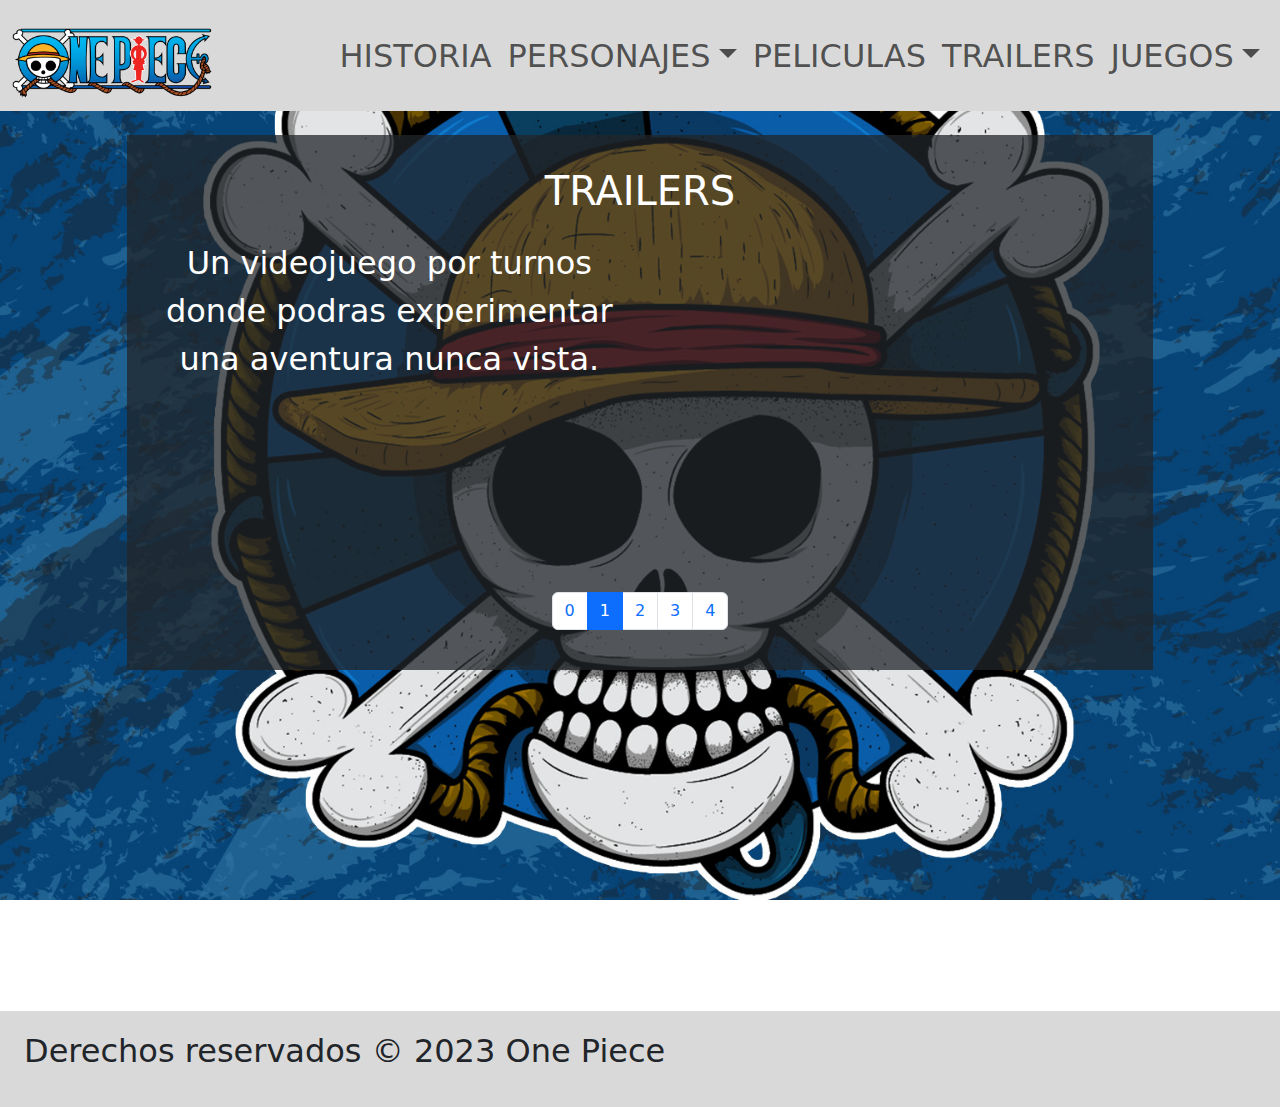
<file: paginas_trailers/trailer1.html>
<!DOCTYPE html>
<html lang="en">

<head>
    <meta charset="utf-8">
    <meta name="viewport" content="width=device-width, initial-scale=1">
    <title>ONE PIECE</title>
    <link href="../bootstrap-5.3.0/css/bootstrap.css" rel="stylesheet">
    <link href="../style.css" rel="stylesheet">
    <script src="../bootstrap-5.3.0/js/bootstrap.bundle.js"></script>

</head>

<body class="vh-100 fondo_trailers">

    <header class="sticky-top" style="font-size: xx-large;">
        <nav class="navbar navbar-expand-md navbar-light bg-grey">
            <div class="container-fluid">
                <a class="navbar-brand me-auto" href="../index.html"><img src="/imagenes/logo.png"
                        style="width: 200px;"></a>
                <button class="navbar-toggler" type="button" data-bs-toggle="collapse" data-bs-target="#elementos"
                    aria-controls="elementos" aria-expanded="false" aria-label="Toggle navigation">
                    <span class="navbar-toggler-icon"></span>
                </button>
                <div class="collapse navbar-collapse" id="elementos">
                    <ul class="navbar-nav ms-auto mb-2 mb-lg-0">
                        <li class="nav-item">
                            <a class="nav-link" href="../index.html">HISTORIA</a>
                        </li>
                        <li class="nav-item dropdown">
                            <ul class="navbar-nav">

                                <a class="nav-link dropdown-toggle" id="menu_desplegable1" role="button"
                                    data-bs-toggle="dropdown" aria-expanded="false">PERSONAJES</a>

                                <ul class="dropdown-menu dropdown-menu-dark" aria-labelledby="menu_desplegable1">
                                    <li><a class="dropdown-item" href="../piratas.html">Piratas</a></li>
                                    <li><a class="dropdown-item" href="../marines.html">Marines</a></li>
                                    <li><a class="dropdown-item" href="../revolucionarios.html">Revolucionarios</a>
                                    </li>
                                </ul>
                            </ul>
                        </li>
                        <li class="nav-item">
                            <a class="nav-link" href="../peliculas.html">PELICULAS</a>
                        </li>
                        <li class="nav-item">
                            <a class="nav-link" href="trailer0.html">TRAILERS</a>
                        </li>
                        <li class="nav-item dropdown">
                            <ul class="navbar-nav">

                                <a class="nav-link dropdown-toggle" id="menu_desplegable1" role="button"
                                    data-bs-toggle="dropdown" aria-expanded="false">JUEGOS</a>

                                <ul class="dropdown-menu dropdown-menu-dark" aria-labelledby="menu_desplegable1">
                                    <li><a class="dropdown-item" href="../quieneres.html">¿QUIEN ERES?</a></li>
                                    <li><a class="dropdown-item" href="../recuerda.html">RECUERDA</a></li>
                                </ul>
                            </ul>
                        </li>



                    </ul>
                </div>

            </div>
        </nav>
    </header>

    <main class="min-vh-100  p-4">
        <div class="container-fluid col-10 p-4 bg-dark bg-opacity-75  text-white fs-2">
            <h1 class="p-2 text-center">TRAILERS</h1>
            <div class="row">


                <div class="col-md-6">
                    <p class="p-2 text-center">Un videojuego por turnos donde podras experimentar una aventura nunca
                        vista.
                    </p>
                </div>
                <div class="col-md-6">
                    <iframe width="100%" height="300" src="https://www.youtube.com/embed/oNHgsIA3DvM"
                        title="One Piece Odyssey - Trailer de Fecha de Lanzamiento" frameborder="0"
                        allow="accelerometer; autoplay; clipboard-write; encrypted-media; gyroscope; picture-in-picture; web-share"
                        allowfullscreen></iframe>
                </div>

            </div>
            <br>
            <nav aria-label="Trailers">
                <ul class="pagination justify-content-center">

                    <li class="page-item"><a class="page-link" href="trailer0.html">0</a>
                    </li>
                    <li class="page-item active" aria-current="page"><a class="page-link" href="trailer1.html">1</a>
                    </li>
                    <li class="page-item"><a class="page-link" href="trailer2.html">2</a></li>
                    <li class="page-item"><a class="page-link" href="trailer3.html">3</a></li>
                    <li class="page-item"><a class="page-link" href="trailer4.html">4</a></li>
                </ul>
            </nav>


        </div>

    </main>


</body>
<footer>
    <div class="container-fluid bg-grey p-4 py-3 " style="font-size: xx-large;">
        <p>Derechos reservados © 2023 One Piece</p>
    </div>
</footer>

</html>
</file>
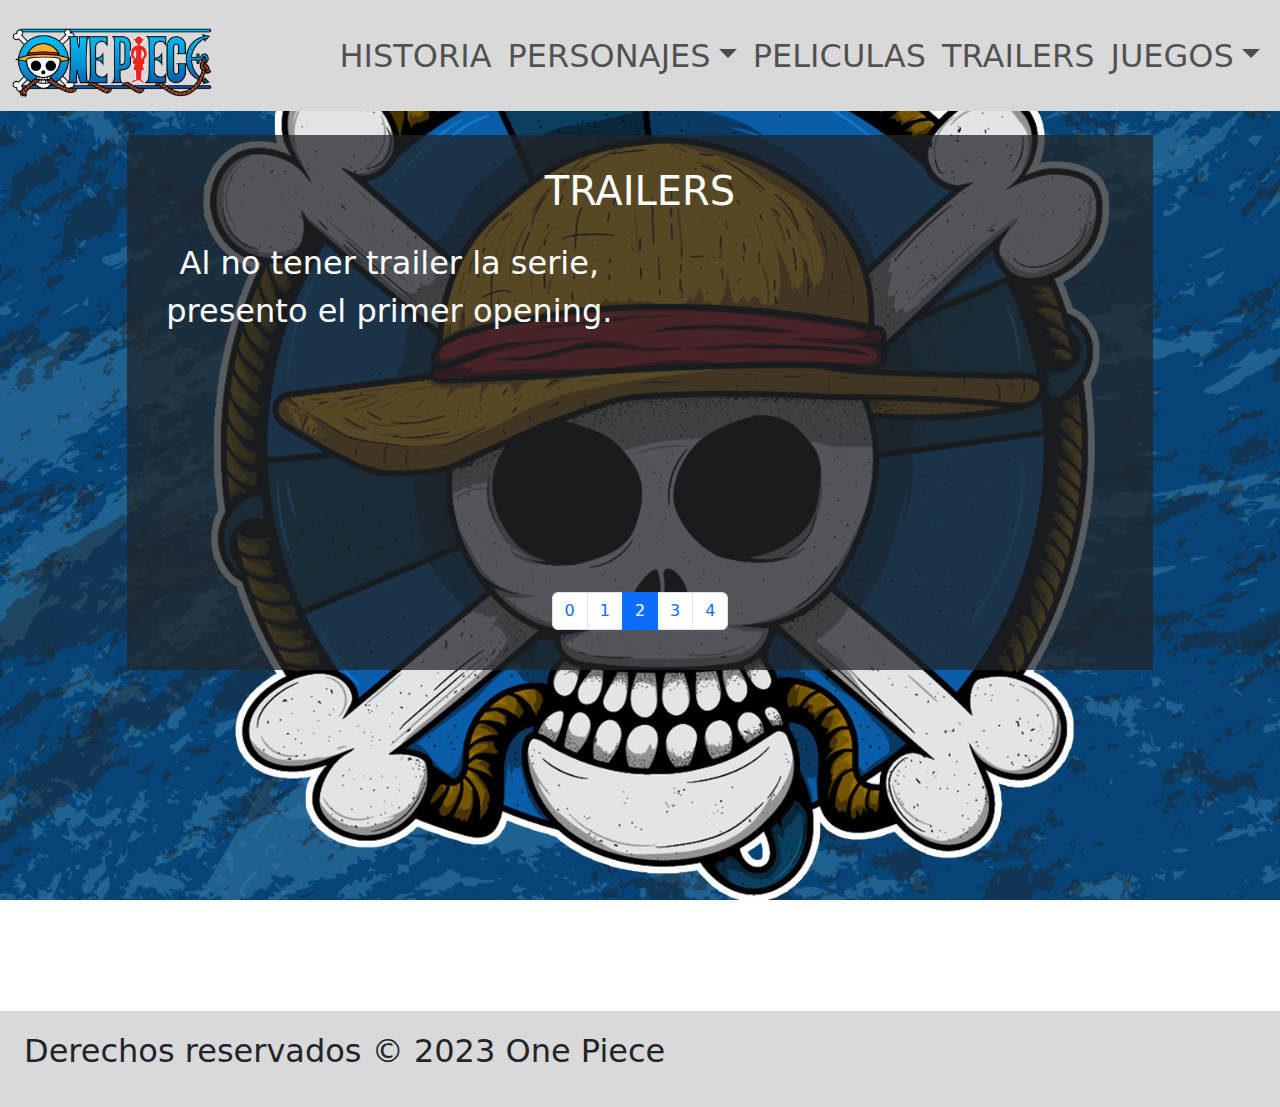
<file: paginas_trailers/trailer2.html>
<!DOCTYPE html>
<html lang="en">

<head>
    <meta charset="utf-8">
    <meta name="viewport" content="width=device-width, initial-scale=1">
    <title>ONE PIECE</title>
    <link href="../bootstrap-5.3.0/css/bootstrap.css" rel="stylesheet">
    <link href="../style.css" rel="stylesheet">
    <script src="../bootstrap-5.3.0/js/bootstrap.bundle.js"></script>

</head>

<body class="vh-100 fondo_trailers">

    <header class="sticky-top" style="font-size: xx-large;">
        <nav class="navbar navbar-expand-md navbar-light bg-grey">
            <div class="container-fluid">
                <a class="navbar-brand me-auto" href="../index.html"><img src="/imagenes/logo.png"
                        style="width: 200px;"></a>
                <button class="navbar-toggler" type="button" data-bs-toggle="collapse" data-bs-target="#elementos"
                    aria-controls="elementos" aria-expanded="false" aria-label="Toggle navigation">
                    <span class="navbar-toggler-icon"></span>
                </button>
                <div class="collapse navbar-collapse" id="elementos">
                    <ul class="navbar-nav ms-auto mb-2 mb-lg-0">
                        <li class="nav-item">
                            <a class="nav-link" href="../index.html">HISTORIA</a>
                        </li>
                        <li class="nav-item dropdown">
                            <ul class="navbar-nav">

                                <a class="nav-link dropdown-toggle" id="menu_desplegable1" role="button"
                                    data-bs-toggle="dropdown" aria-expanded="false">PERSONAJES</a>

                                <ul class="dropdown-menu dropdown-menu-dark" aria-labelledby="menu_desplegable1">
                                    <li><a class="dropdown-item" href="../piratas.html">Piratas</a></li>
                                    <li><a class="dropdown-item" href="../marines.html">Marines</a></li>
                                    <li><a class="dropdown-item" href="../revolucionarios.html">Revolucionarios</a>
                                    </li>
                                </ul>
                            </ul>
                        </li>
                        <li class="nav-item">
                            <a class="nav-link" href="../peliculas.html">PELICULAS</a>
                        </li>
                        <li class="nav-item">
                            <a class="nav-link" href="trailer0.html">TRAILERS</a>
                        </li>
                        <li class="nav-item dropdown">
                            <ul class="navbar-nav">

                                <a class="nav-link dropdown-toggle" id="menu_desplegable1" role="button"
                                    data-bs-toggle="dropdown" aria-expanded="false">JUEGOS</a>

                                <ul class="dropdown-menu dropdown-menu-dark" aria-labelledby="menu_desplegable1">
                                    <li><a class="dropdown-item" href="../quieneres.html">¿QUIEN ERES?</a></li>
                                    <li><a class="dropdown-item" href="../recuerda.html">RECUERDA</a></li>
                                </ul>
                            </ul>
                        </li>



                    </ul>
                </div>

            </div>
        </nav>
    </header>

    <main class="min-vh-100  p-4">
        <div class="container-fluid col-10 p-4 bg-dark bg-opacity-75  text-white fs-2">
            <h1 class="p-2 text-center">TRAILERS</h1>
            <div class="row">


                <div class="col-md-6">
                    <p class="p-2 text-center">Al no tener trailer la serie, presento el primer opening.
                    </p>
                </div>
                <div class="col-md-6">
                    <iframe width="100%" height="300" src="https://www.youtube.com/embed/dSUQXSXgvVw"
                        title="One Piece Opening 1 (Español de España) - We Are! HD" frameborder="0"
                        allow="accelerometer; autoplay; clipboard-write; encrypted-media; gyroscope; picture-in-picture; web-share"
                        allowfullscreen></iframe>
                </div>

            </div>
            <br>
            <nav aria-label="Trailers">
                <ul class="pagination justify-content-center">

                    <li class="page-item"><a class="page-link" href="trailer0.html">0</a>
                    </li>
                    <li class="page-item"><a class="page-link" href="trailer1.html">1</a>
                    </li>
                    <li class="page-item active" aria-current="page"><a class="page-link" href="trailer2.html">2</a>
                    </li>
                    <li class="page-item"><a class="page-link" href="trailer3.html">3</a></li>
                    <li class="page-item"><a class="page-link" href="trailer4.html">4</a></li>
                </ul>
            </nav>


        </div>

    </main>


</body>
<footer>
    <div class="container-fluid bg-grey p-4 py-3 " style="font-size: xx-large;">
        <p>Derechos reservados © 2023 One Piece</p>
    </div>
</footer>

</html>
</file>
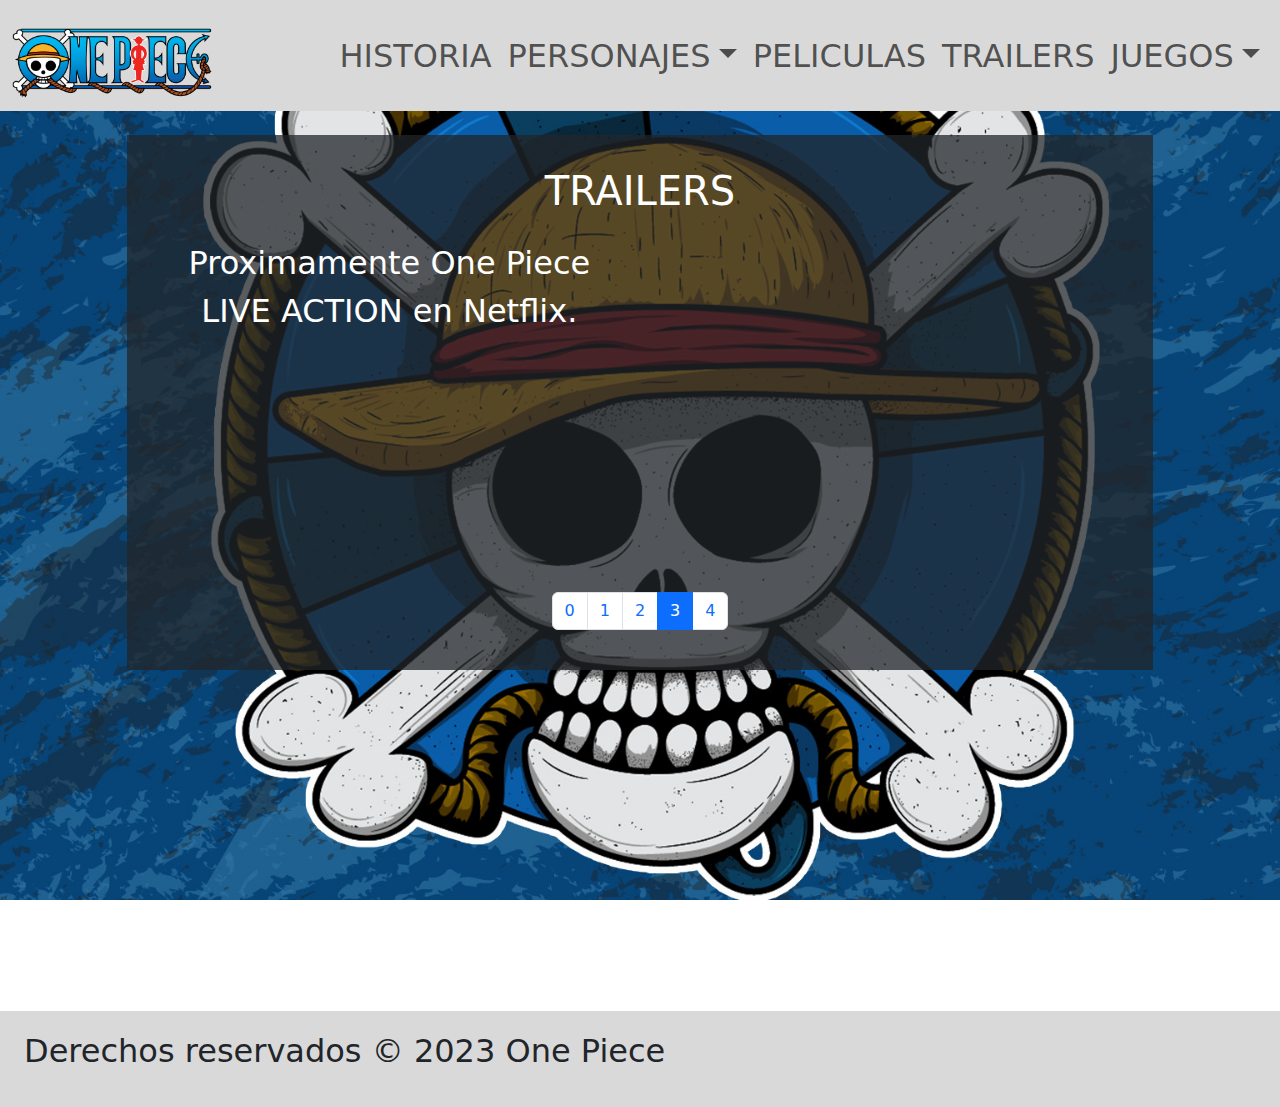
<file: paginas_trailers/trailer3.html>
<!DOCTYPE html>
<html lang="en">

<head>
    <meta charset="utf-8">
    <meta name="viewport" content="width=device-width, initial-scale=1">
    <title>ONE PIECE</title>
    <link href="../bootstrap-5.3.0/css/bootstrap.css" rel="stylesheet">
    <link href="../style.css" rel="stylesheet">
    <script src="../bootstrap-5.3.0/js/bootstrap.bundle.js"></script>

</head>

<body class="vh-100 fondo_trailers">

    <header class="sticky-top" style="font-size: xx-large;">
        <nav class="navbar navbar-expand-md navbar-light bg-grey">
            <div class="container-fluid">
                <a class="navbar-brand me-auto" href="../index.html"><img src="/imagenes/logo.png"
                        style="width: 200px;"></a>
                <button class="navbar-toggler" type="button" data-bs-toggle="collapse" data-bs-target="#elementos"
                    aria-controls="elementos" aria-expanded="false" aria-label="Toggle navigation">
                    <span class="navbar-toggler-icon"></span>
                </button>
                <div class="collapse navbar-collapse" id="elementos">
                    <ul class="navbar-nav ms-auto mb-2 mb-lg-0">
                        <li class="nav-item">
                            <a class="nav-link" href="../index.html">HISTORIA</a>
                        </li>
                        <li class="nav-item dropdown">
                            <ul class="navbar-nav">

                                <a class="nav-link dropdown-toggle" id="menu_desplegable1" role="button"
                                    data-bs-toggle="dropdown" aria-expanded="false">PERSONAJES</a>

                                <ul class="dropdown-menu dropdown-menu-dark" aria-labelledby="menu_desplegable1">
                                    <li><a class="dropdown-item" href="../piratas.html">Piratas</a></li>
                                    <li><a class="dropdown-item" href="../marines.html">Marines</a></li>
                                    <li><a class="dropdown-item" href="../revolucionarios.html">Revolucionarios</a>
                                    </li>
                                </ul>
                            </ul>
                        </li>
                        <li class="nav-item">
                            <a class="nav-link" href="../peliculas.html">PELICULAS</a>
                        </li>
                        <li class="nav-item">
                            <a class="nav-link" href="trailer0.html">TRAILERS</a>
                        </li>
                        <li class="nav-item dropdown">
                            <ul class="navbar-nav">

                                <a class="nav-link dropdown-toggle" id="menu_desplegable1" role="button"
                                    data-bs-toggle="dropdown" aria-expanded="false">JUEGOS</a>

                                <ul class="dropdown-menu dropdown-menu-dark" aria-labelledby="menu_desplegable1">
                                    <li><a class="dropdown-item" href="../quieneres.html">¿QUIEN ERES?</a></li>
                                    <li><a class="dropdown-item" href="../recuerda.html">RECUERDA</a></li>
                                </ul>
                            </ul>
                        </li>



                    </ul>
                </div>

            </div>
        </nav>
    </header>

    <main class="min-vh-100  p-4">
        <div class="container-fluid col-10 p-4 bg-dark bg-opacity-75  text-white fs-2">
            <h1 class="p-2 text-center">TRAILERS</h1>
            <div class="row">


                <div class="col-md-6">
                    <p class="p-2 text-center">Proximamente One Piece LIVE ACTION en Netflix.
                    </p>
                </div>
                <div class="col-md-6">

                    <iframe width="100%" height="300" src="https://www.youtube.com/embed/TmITlqgHvJ4"
                        title="One Piece: Adelanto del set | Primer vistazo | Semana Geeked de Netflix" frameborder="0"
                        allow="accelerometer; autoplay; clipboard-write; encrypted-media; gyroscope; picture-in-picture; web-share"
                        allowfullscreen></iframe>
                </div>

            </div>
            <br>
            <nav aria-label="Trailers">
                <ul class="pagination justify-content-center">

                    <li class="page-item"><a class="page-link" href="trailer0.html">0</a>
                    </li>
                    <li class="page-item"><a class="page-link" href="trailer1.html">1</a>
                    </li>
                    <li class="page-item"><a class="page-link" href="trailer2.html">2</a>
                    </li>
                    <li class="page-item active" aria-current="page"><a class="page-link" href="trailer3.html">3</a>
                    </li>
                    <li class="page-item"><a class="page-link" href="trailer4.html">4</a></li>
                </ul>
            </nav>


        </div>

    </main>


</body>
<footer>
    <div class="container-fluid bg-grey p-4 py-3 " style="font-size: xx-large;">
        <p>Derechos reservados © 2023 One Piece</p>
    </div>
</footer>

</html>
</file>
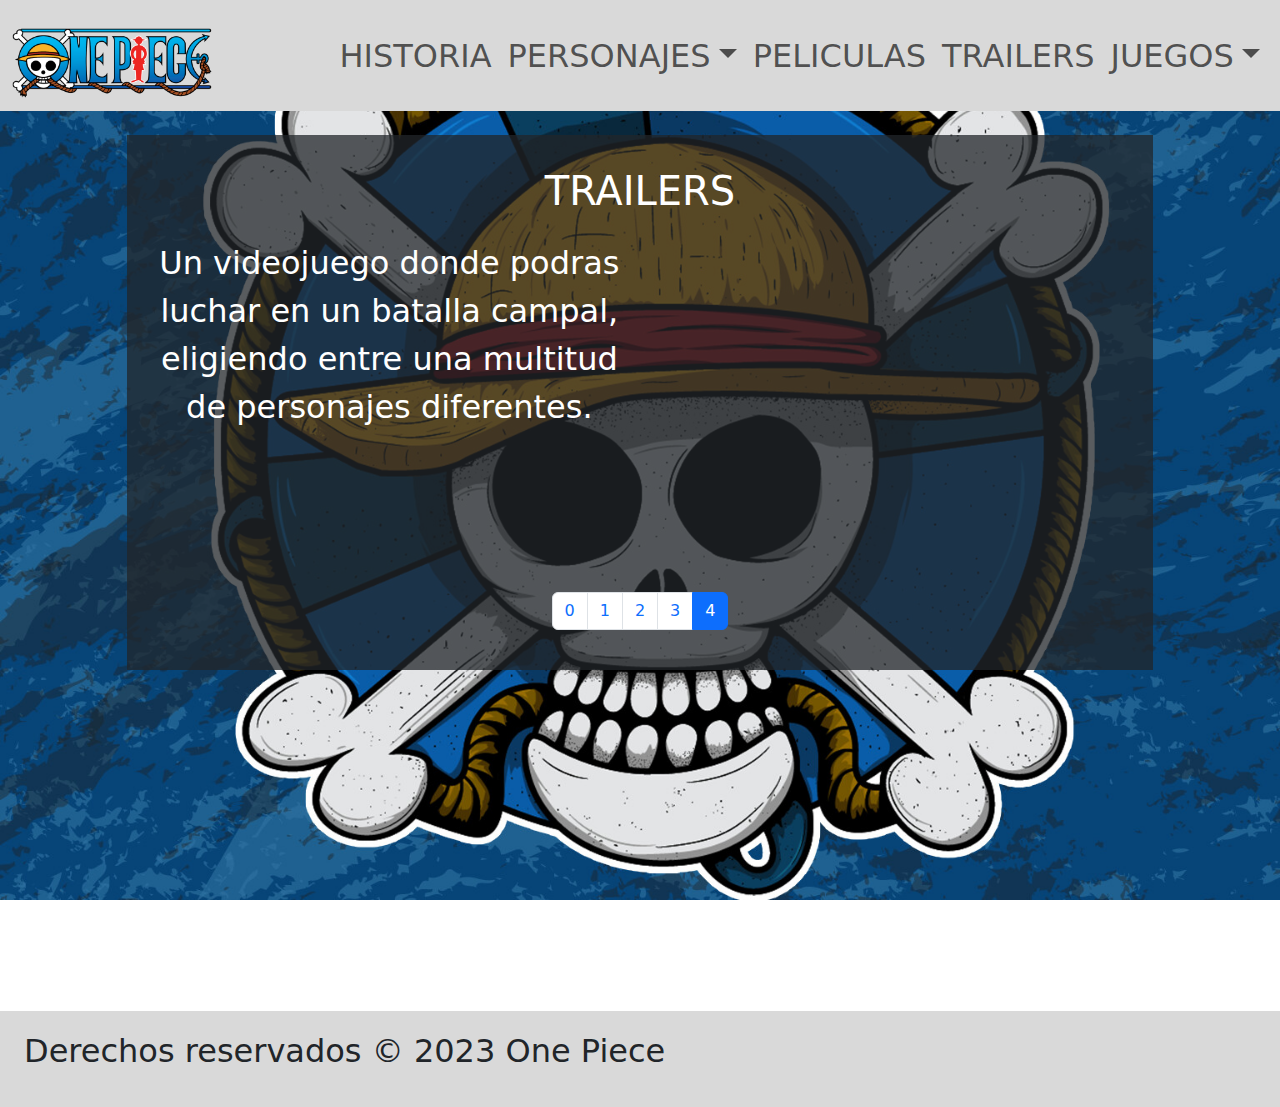
<file: paginas_trailers/trailer4.html>
<!DOCTYPE html>
<html lang="en">

<head>
    <meta charset="utf-8">
    <meta name="viewport" content="width=device-width, initial-scale=1">
    <title>ONE PIECE</title>
    <link href="../bootstrap-5.3.0/css/bootstrap.css" rel="stylesheet">
    <link href="../style.css" rel="stylesheet">
    <script src="../bootstrap-5.3.0/js/bootstrap.bundle.js"></script>

</head>

<body class="vh-100 fondo_trailers">

    <header class="sticky-top" style="font-size: xx-large;">
        <nav class="navbar navbar-expand-md navbar-light bg-grey">
            <div class="container-fluid">
                <a class="navbar-brand me-auto" href="../index.html"><img src="/imagenes/logo.png"
                        style="width: 200px;"></a>
                <button class="navbar-toggler" type="button" data-bs-toggle="collapse" data-bs-target="#elementos"
                    aria-controls="elementos" aria-expanded="false" aria-label="Toggle navigation">
                    <span class="navbar-toggler-icon"></span>
                </button>
                <div class="collapse navbar-collapse" id="elementos">
                    <ul class="navbar-nav ms-auto mb-2 mb-lg-0">
                        <li class="nav-item">
                            <a class="nav-link" href="../index.html">HISTORIA</a>
                        </li>
                        <li class="nav-item dropdown">
                            <ul class="navbar-nav">

                                <a class="nav-link dropdown-toggle" id="menu_desplegable1" role="button"
                                    data-bs-toggle="dropdown" aria-expanded="false">PERSONAJES</a>

                                <ul class="dropdown-menu dropdown-menu-dark" aria-labelledby="menu_desplegable1">
                                    <li><a class="dropdown-item" href="../piratas.html">Piratas</a></li>
                                    <li><a class="dropdown-item" href="../marines.html">Marines</a></li>
                                    <li><a class="dropdown-item" href="../revolucionarios.html">Revolucionarios</a>
                                    </li>
                                </ul>
                            </ul>
                        </li>
                        <li class="nav-item">
                            <a class="nav-link" href="../peliculas.html">PELICULAS</a>
                        </li>
                        <li class="nav-item">
                            <a class="nav-link" href="trailer0.html">TRAILERS</a>
                        </li>
                        <li class="nav-item dropdown">
                            <ul class="navbar-nav">

                                <a class="nav-link dropdown-toggle" id="menu_desplegable1" role="button"
                                    data-bs-toggle="dropdown" aria-expanded="false">JUEGOS</a>

                                <ul class="dropdown-menu dropdown-menu-dark" aria-labelledby="menu_desplegable1">
                                    <li><a class="dropdown-item" href="../quieneres.html">¿QUIEN ERES?</a></li>
                                    <li><a class="dropdown-item" href="../recuerda.html">RECUERDA</a></li>
                                </ul>
                            </ul>
                        </li>



                    </ul>
                </div>

            </div>
        </nav>
    </header>
    <main class="min-vh-100  p-4">
        <div class="container-fluid col-10 p-4 bg-dark bg-opacity-75  text-white fs-2">
            <h1 class="p-2 text-center">TRAILERS</h1>
            <div class="row">


                <div class="col-md-6">
                    <p class="p-2 text-center">Un videojuego donde podras luchar en un batalla campal, eligiendo entre
                        una multitud de personajes diferentes.
                    </p>
                </div>
                <div class="col-md-6">
                    <iframe width="100%" height="300" src="https://www.youtube.com/embed/-W5pcWKL0O4"
                        title="ONE PIECE: PIRATE WARRIORS 4 - Tráiler de Fecha de Lanzamiento | PS4, XB1, NSW, PC"
                        frameborder="0"
                        allow="accelerometer; autoplay; clipboard-write; encrypted-media; gyroscope; picture-in-picture; web-share"
                        allowfullscreen></iframe>
                </div>

            </div>
            <br>
            <nav aria-label="Trailers">
                <ul class="pagination justify-content-center">

                    <li class="page-item"><a class="page-link" href="trailer0.html">0</a>
                    </li>
                    <li class="page-item"><a class="page-link" href="trailer1.html">1</a>
                    </li>
                    <li class="page-item"><a class="page-link" href="trailer2.html">2</a></li>
                    <li class="page-item"><a class="page-link" href="trailer3.html">3</a></li>
                    <li class="page-item active" aria-current="page"><a class="page-link" href="trailer4.html">4</a>
                    </li>
                </ul>
            </nav>


        </div>

    </main>


</body>
<footer>
    <div class="container-fluid bg-grey p-4 py-3 " style="font-size: xx-large;">
        <p>Derechos reservados © 2023 One Piece</p>
    </div>
</footer>

</html>
</file>
<file: style.css>
.bg-grey {

    background-color: #D9D9D9;
}


.fondo_inicio {
    background-image: url('imagenes/fondos/inicio.png');
    background-repeat: no-repeat;
    background-attachment: fixed;
    background-position: center;
    background-size: cover;
}

.fondo_piratas {
    background-image: url('imagenes/fondos/piratas.jpg');
    background-repeat: no-repeat;
    background-attachment: fixed;
    background-position: center;
    background-size: cover;
}

.fondo_marines {
    background-image: url('imagenes/fondos/marines.png');
    background-repeat: no-repeat;
    background-attachment: fixed;
    background-position: center;
    background-size: cover;
}


.fondo_revolucionarios {
    background-image: url('imagenes/fondos/revolucionarios.jpg');
    background-repeat: no-repeat;
    background-attachment: fixed;
    background-position: center;
    background-size: cover;
}

.fondo_peliculas {

    background-image: url('imagenes/fondos/peliculas.png');
    background-repeat: no-repeat;
    background-attachment: fixed;
    background-position: center;
    background-size: cover;
}

.fondo_trailers {

    background-image: url('imagenes/fondos/trailers.jpg');
    background-repeat: no-repeat;
    background-attachment: fixed;
    background-position: center;
    background-size: cover;
}

.fondo_recuerda {
    background-image: url('imagenes/fondos/recuerda.jpg');
    background-repeat: no-repeat;
    background-attachment: fixed;
    background-position: center;
    background-size: cover;
}

.fondo_quieneres {
    background-image: url('imagenes/fondos/quieneres.jpg');
    background-repeat: no-repeat;
    background-attachment: fixed;
    background-position: center;
    background-size: cover;
}

.celda_recuerda {
    width: 12vh;
    height: 12vh;
    border: 0.3vh solid white;
    color: black;
}

.oculto {
    background-image: url('imagenes/black_answer.jpg');
    background-repeat: no-repeat;
    background-attachment: fixed;
    background-size: cover;
}



.pareja0 {

    background-image: url('imagenes/recuerdame/shanks.jpg');
    background-repeat: no-repeat;
    background-attachment: local;
    background-position: center;
    background-size: cover;
}

.pareja1 {

    background-image: url('imagenes/recuerdame/bonclay.jpg');
    background-repeat: no-repeat;
    background-attachment: local;
    background-position: center;
    background-size: cover;
}

.pareja2 {

    background-image: url('imagenes/recuerdame/vivi.jpg');
    background-repeat: no-repeat;
    background-attachment: local;
    background-position: center;
    background-size: cover;
}

.pareja3 {

    background-image: url('imagenes/recuerdame/buggy.jpg');
    background-repeat: no-repeat;
    background-attachment: local;
    background-position: center;
    background-size: cover;
}

.pareja4 {

    background-image: url('imagenes/recuerdame/jinbe.jpg');
    background-repeat: no-repeat;
    background-attachment: local;
    background-position: center;
    background-size: cover;
}

.pareja5 {

    background-image: url('imagenes/recuerdame/bartolomeo.jpg');
    background-repeat: no-repeat;
    background-attachment: local;
    background-position: center;
    background-size: cover;
}
</file>
